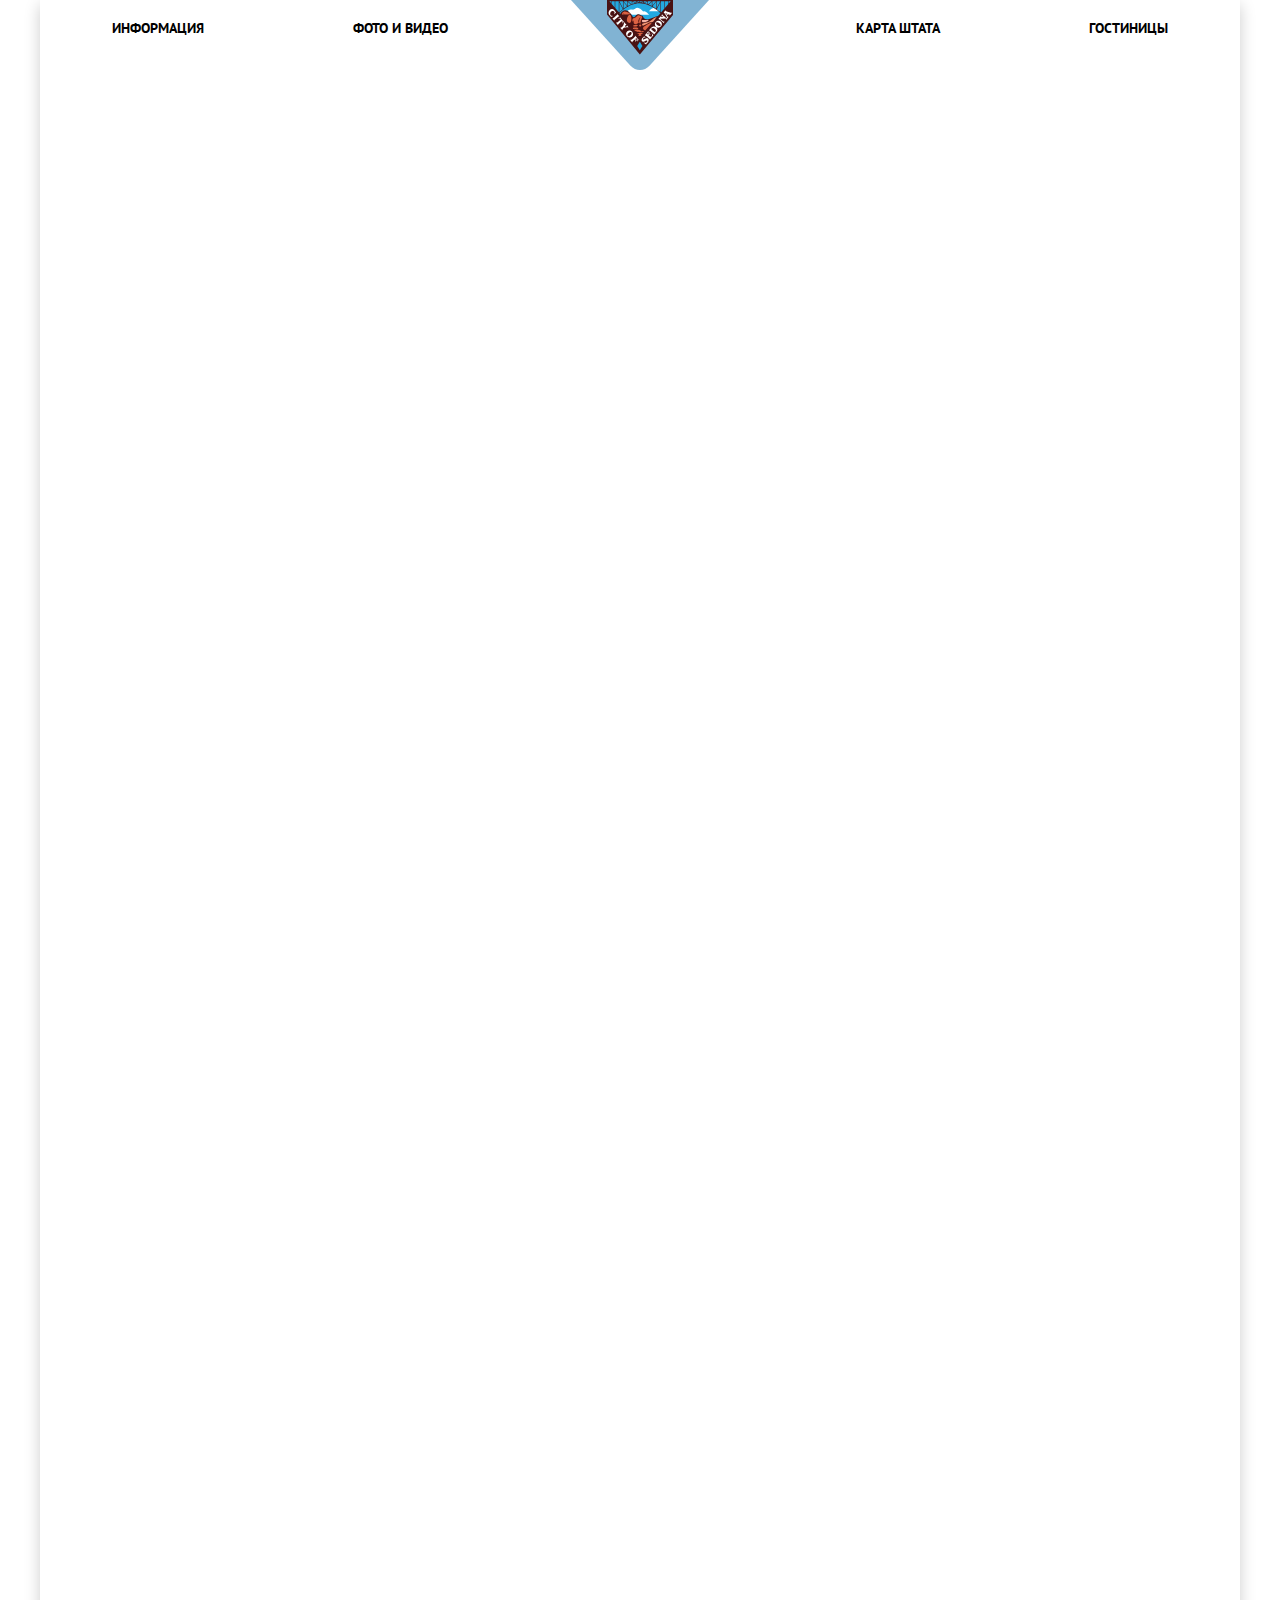
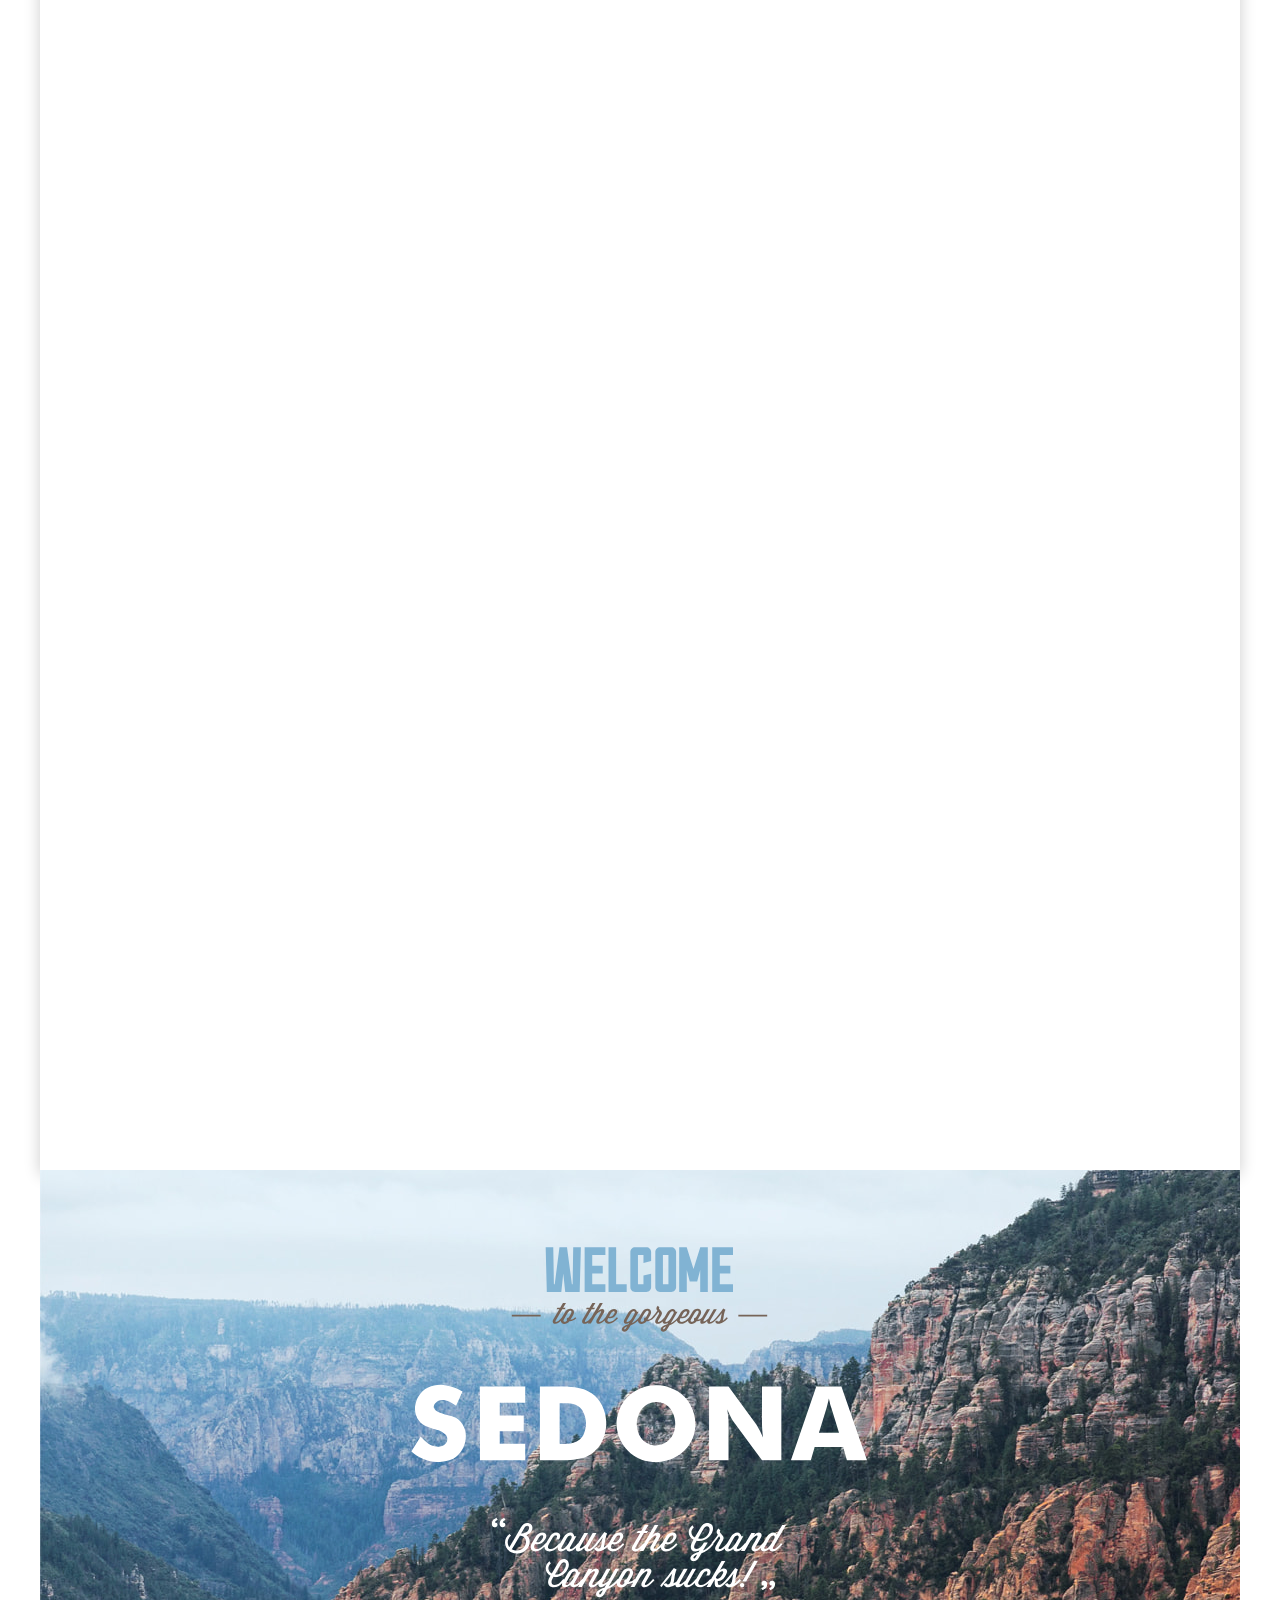
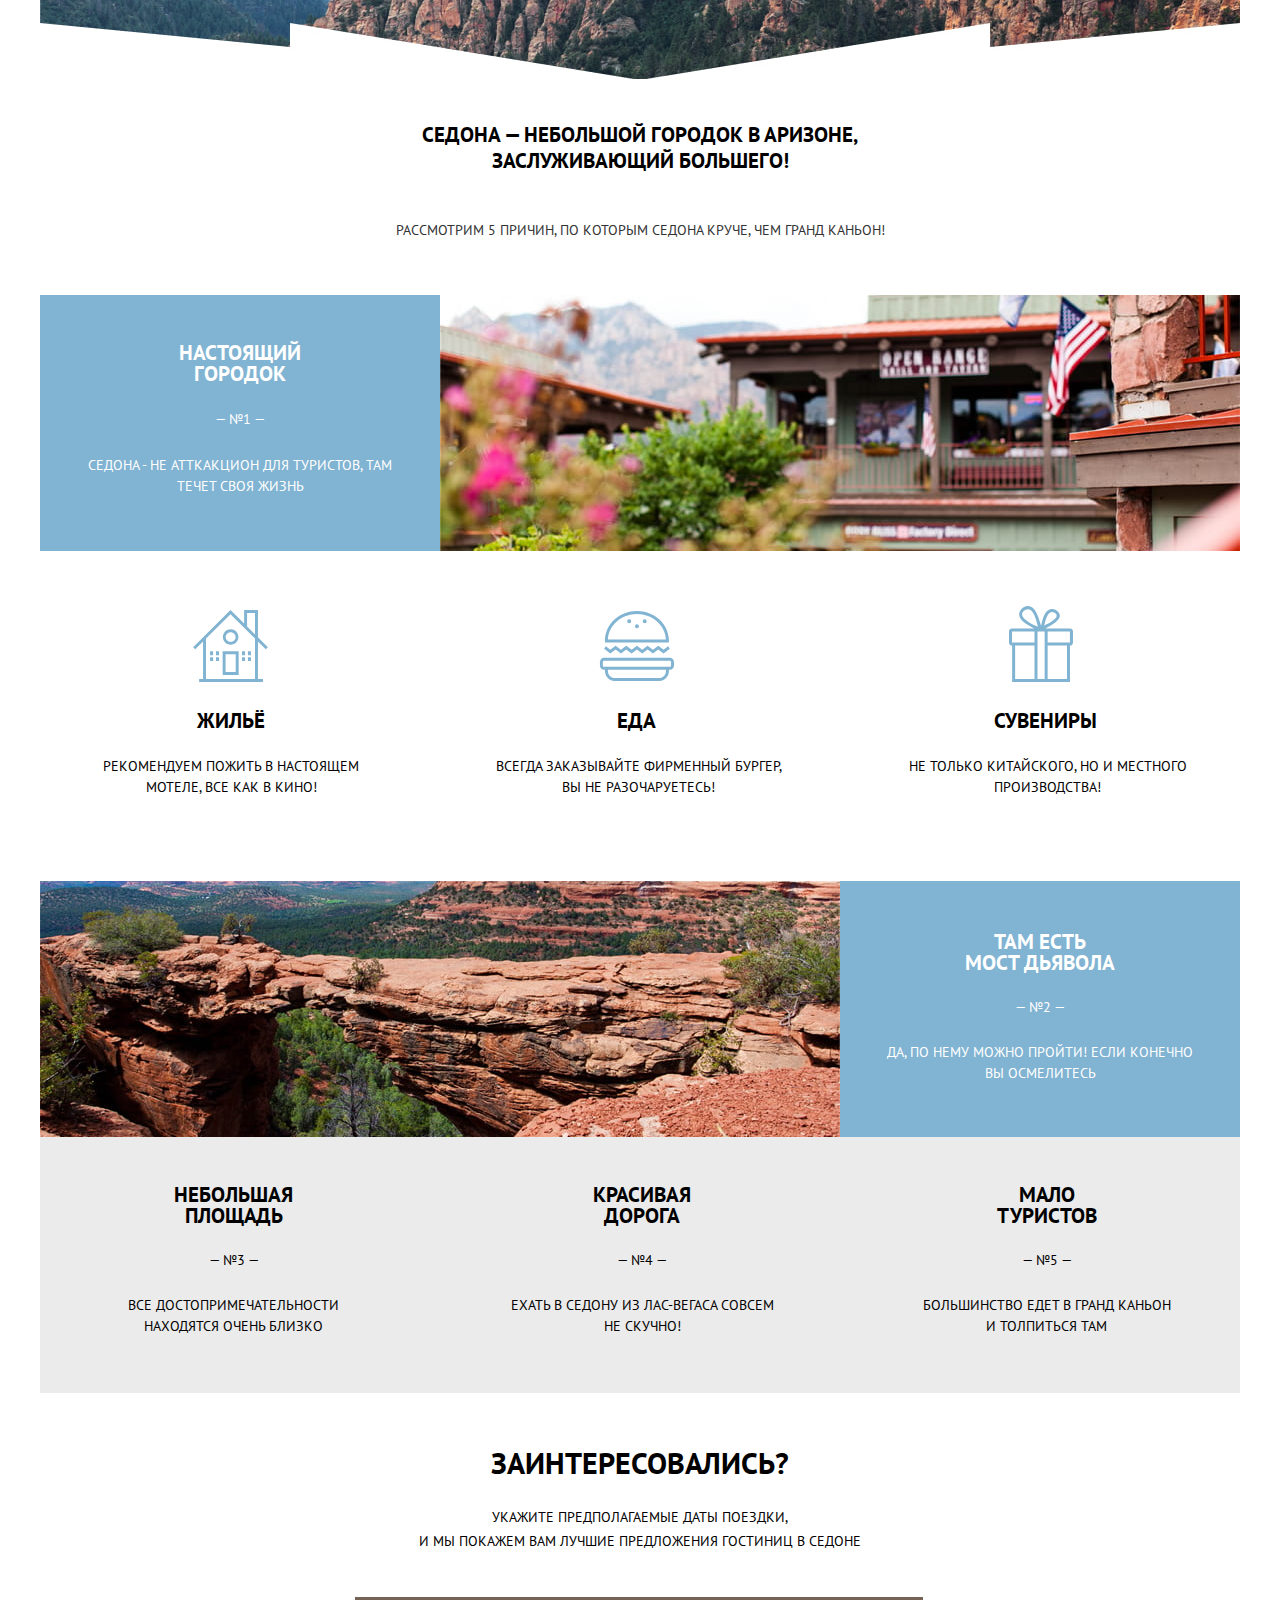
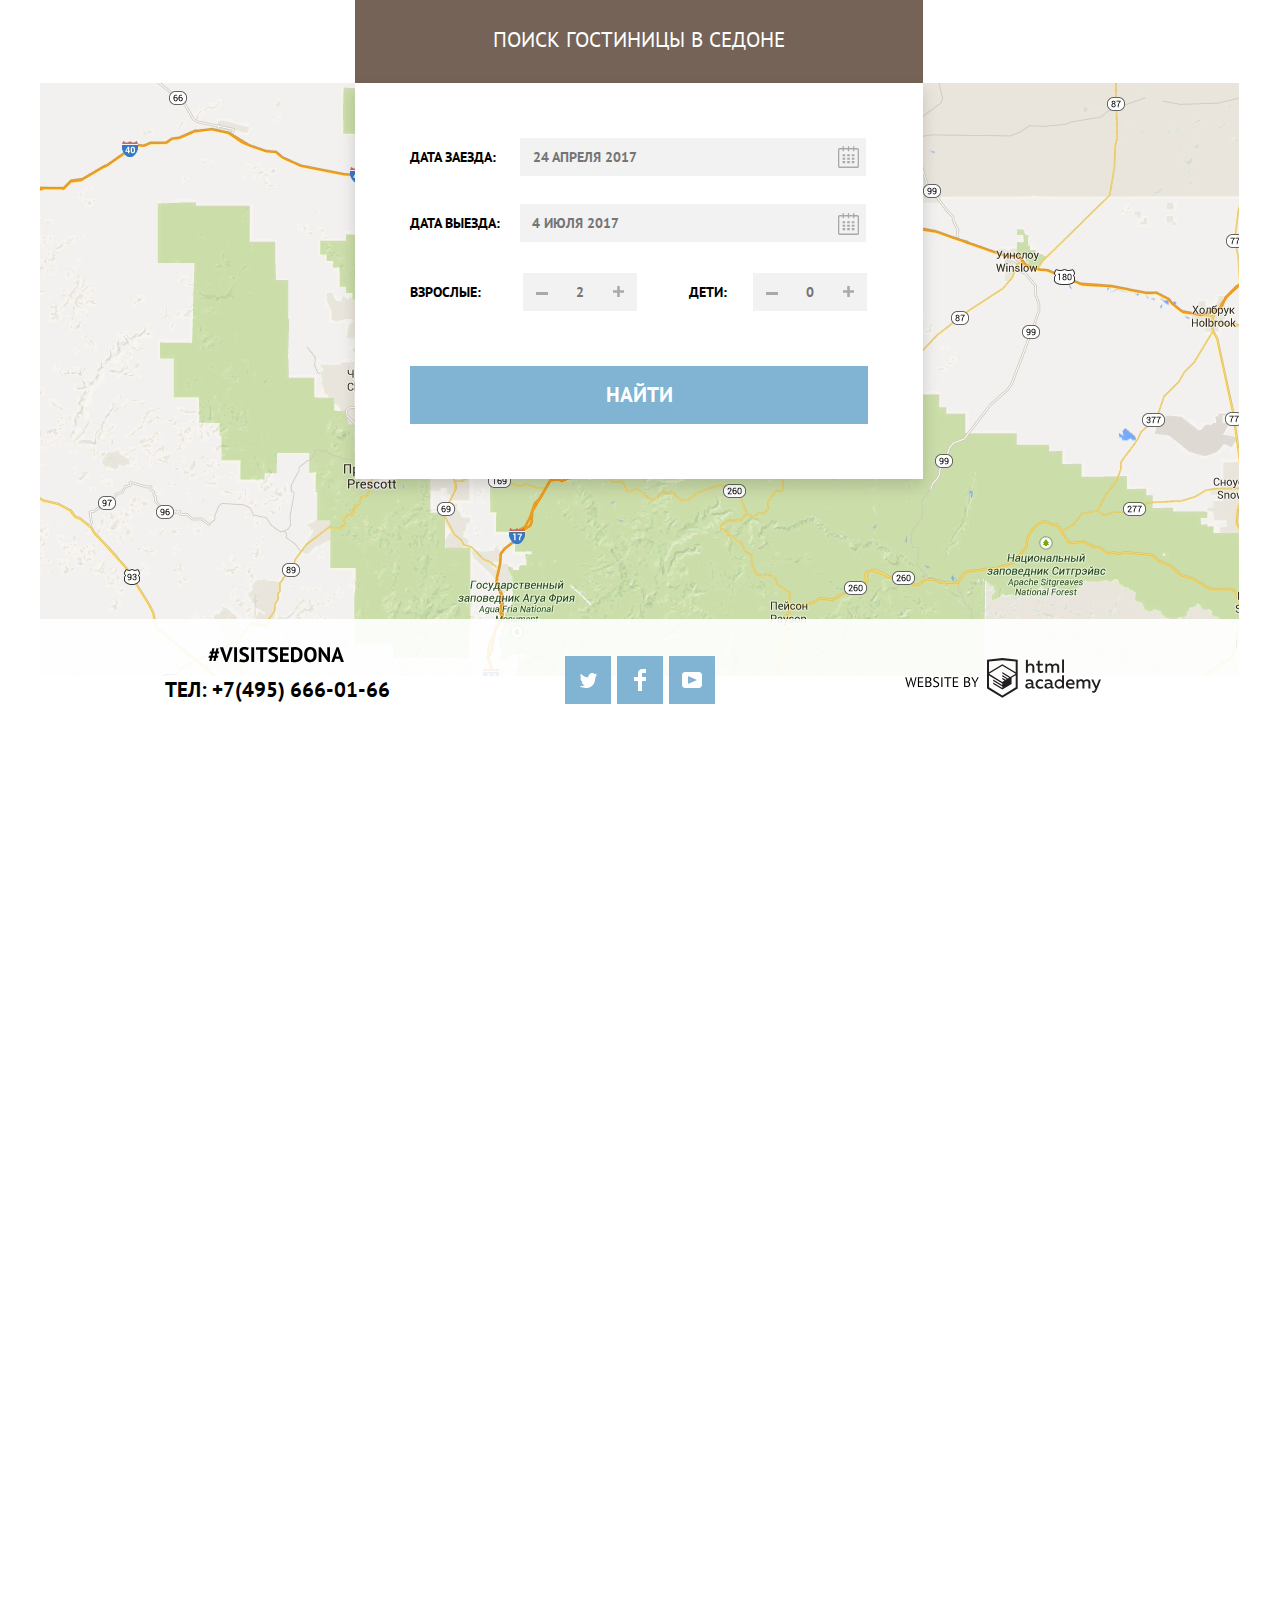
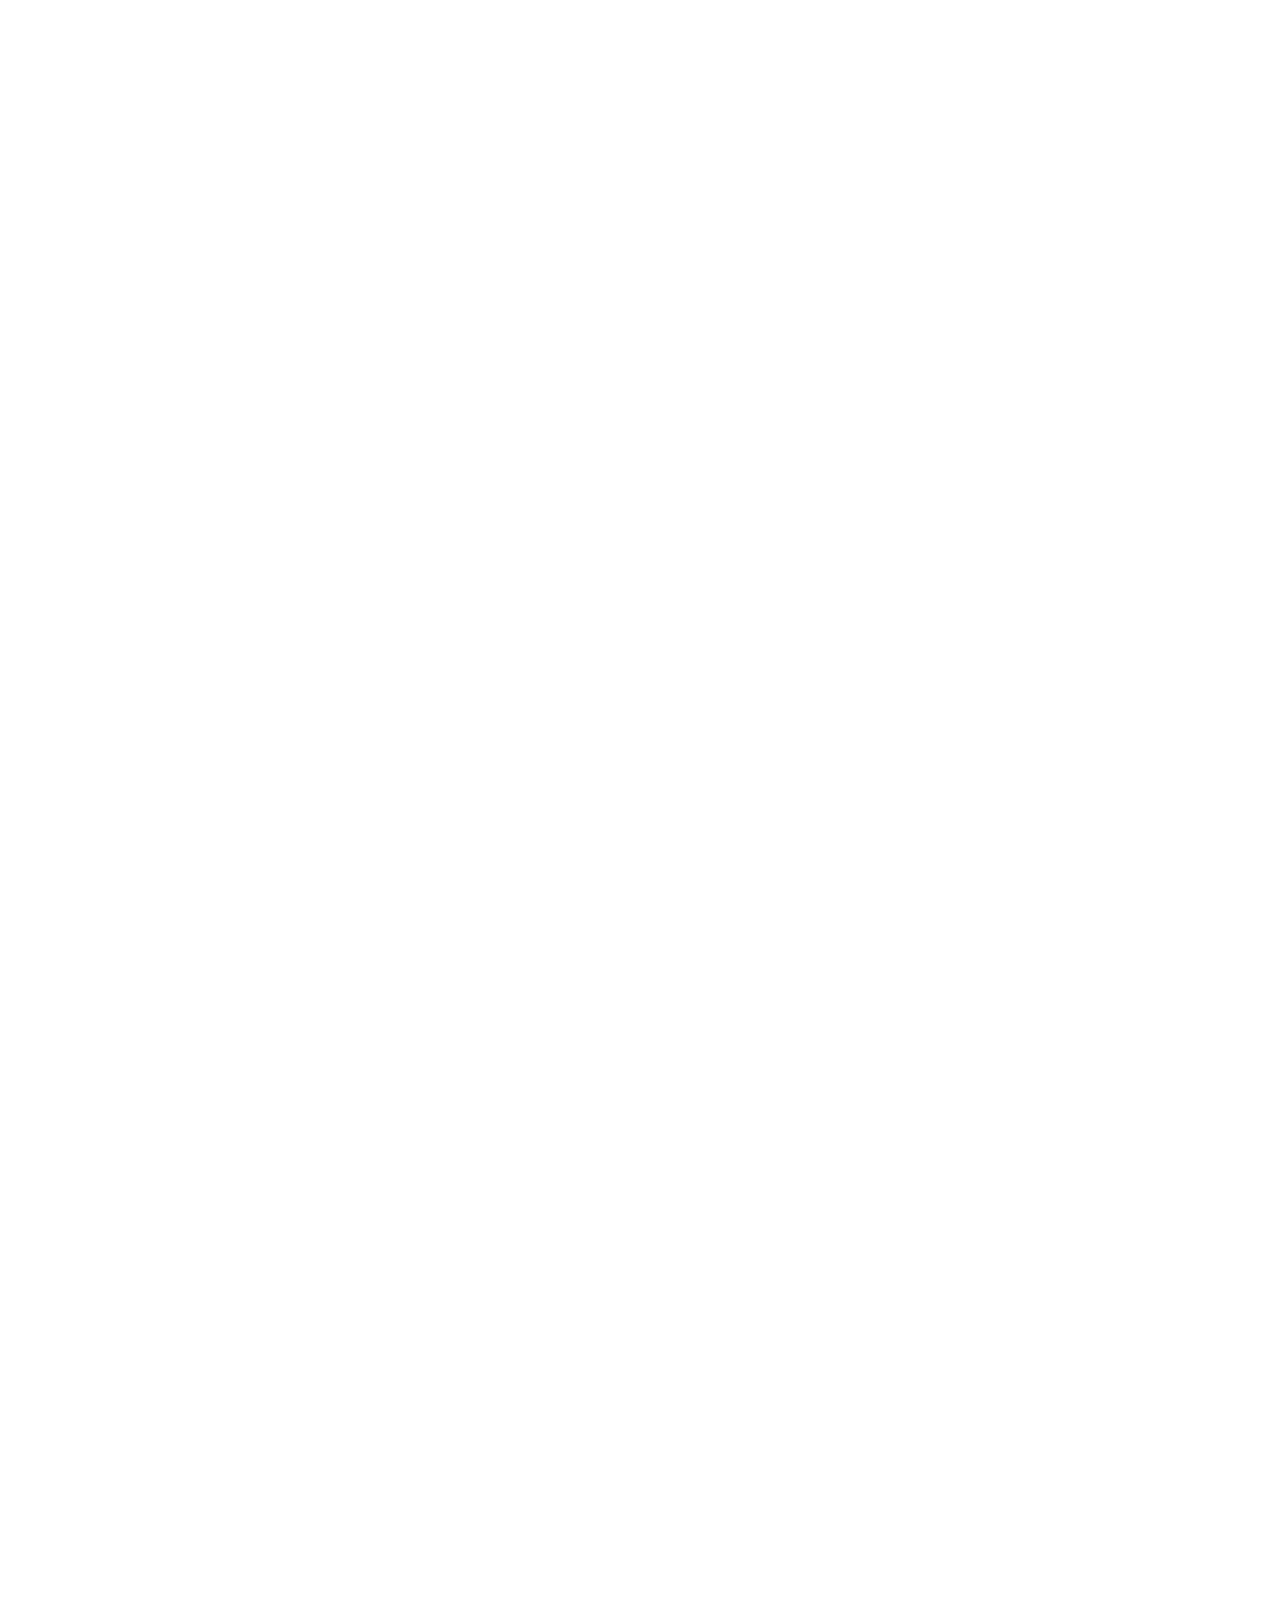
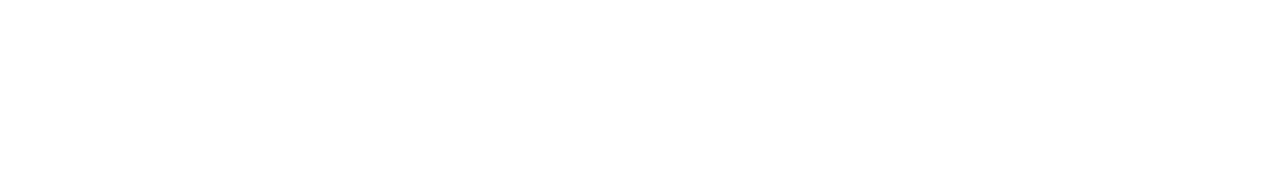
<file: index.html>
<!DOCTYPE html>
<html lang="ru">
<head>
  <meta charset="utf-8">
  <title>HTML Academy: Седона</title>
  <link href="https://fonts.googleapis.com/css2?family=PT+Sans:wght@400;700&display=swap" rel="stylesheet">
  <link href="css/normalize.css" rel="stylesheet">
  <link href="css/style.css" rel="stylesheet">
</head>

<body>

<div class="shadow">
<header>
  <nav>
    <a class="logo">
      <img src="img/logo.svg" width="138" height="70" alt="Логотип Седона">
    </a>
    <ul class="site-navigation">
      <li><a href="blank.html">Информация</a></li>
      <li><a href="blank.html">Фото и видео</a></li>
      <li><a href="blank.html">Карта штата</a></li>
      <li><a href="catalog.html">Гостиницы</a></li>
    </ul>
  </nav>
</header>

<main>
  <h1 class="visually-hidden">Седона</h1>
  <div class="welcome">
    <img src="img/welcome.svg" width="457" height="351" alt="Welcome -to the gorgeous- Sedona">
  </div>

  <section>
    <h3 class="top-of-reasons ">Седона &#8212; небольшой городок в Аризоне,<br>
      заслуживающий большего!</h3>
    <p class="top-of-reasons ">Рассмотрим 5 причин, по которым Седона круче, чем Гранд Каньон!</p>

    <ul class="reasons">

      <li class="first-reason">
        <div>
          <h3>Настоящий<br> городок</h3>
          <p>&#8212; №1 &#8212;</p>
          <p>Седона - не атткакцион для туристов, там<br>течет своя жизнь</p>
        </div>
      </li>


      <li>
        <ul class="reasons-columns">
          <li class="home">
            <h3>Жильё</h3>
            <p>Рекомендуем пожить в настоящем<br> мотеле, все как в кино!</p>
          </li>
          <li class="food">
            <h3>Еда</h3>
            <p>Всегда заказывайте фирменный бургер,<br> вы не разочаруетесь!</p>
          </li>
          <li class="gift">
            <h3>Сувениры</h3>
            <p>Не только китайского, но и местного<br> производства!</p>
          </li>
        </ul>
      </li>

      <li class="second-reason">
        <div>
          <h3>Там есть<br> мост дьявола</h3>
          <p>&#8212; №2 &#8212;</p>
          <p>Да, по нему можно пройти! Если конечно<br> вы осмелитесь</p>
        </div>
      </li>

      <li>
        <ul class="reasons-columns columns-background">
          <li><h3>Небольшая<br> площадь</h3>
            <p>&#8212; №3 &#8212;</p>
            <p>Все достопримечательности<br> находятся очень близко</p></li>
          <li><h3>Красивая<br> дорога</h3>
            <p>&#8212; №4 &#8212;</p>
            <p>Ехать в Седону из Лас-Вегаса совсем<br> не скучно!</p></li>
          <li><h3>Мало<br> туристов</h3>
            <p>&#8212; №5 &#8212;</p>
            <p>Большинство едет в Гранд Каньон<br> и толпиться там</p></li>
        </ul>
      </li>

    </ul>
  </section>


  <section class="booking">

    <h2 class="question">Заинтересовались?</h2>
    <p class="question">Укажите предполагаемые даты поездки,<br> и мы покажем вам лучшие предложения гостиниц в Седоне
    </p>

    <button type="button" class="button-box">Поиск гостиницы в Седоне</button>
    <img class="map" src="img/map.png" alt="Карта местности">
    <form class="form" action="https://echo.htmlacademy.ru" method="post">
      <p class="arrive">
        <label for="arrive">Дата заезда:</label>
        <input id="arrive" type="text" name="date" placeholder="24 АПРЕЛЯ 2017">
        <button class="calendar" type="button">
          <svg width="21" height="23" viewBox="0 0 21 23" fill="none" xmlns="http://www.w3.org/2000/svg">
            <path fill-rule="evenodd" clip-rule="evenodd"
                  d="M16.406 3.02498H19.251C20.217 3.02498 21 3.84698 21 4.86198V21.164C21 22.179 20.217 23 19.251 23H1.75C0.784 23 0 22.179 0 21.164V4.86198C0 3.84698 0.784 3.02498 1.75 3.02498H4.593V1.64798C4.593 1.26698 4.887 0.958984 5.25 0.958984C5.612 0.958984 5.906 1.26698 5.906 1.64798V3.02498H9.844V1.64798C9.844 1.26698 10.138 0.958984 10.501 0.958984C10.862 0.958984 11.156 1.26698 11.156 1.64798V3.02498H15.094V1.64798C15.094 1.26698 15.387 0.958984 15.75 0.958984C16.112 0.958984 16.406 1.26698 16.406 1.64798V3.02498ZM19.5646 21.484C19.6466 21.3979 19.691 21.2828 19.688 21.164H19.689V4.86198C19.689 4.60898 19.493 4.40298 19.252 4.40298H16.407V5.78098C16.407 6.16198 16.113 6.46998 15.751 6.46998C15.388 6.46998 15.095 6.16198 15.095 5.78098V4.40298H11.157V5.78098C11.157 6.16198 10.863 6.46998 10.502 6.46998C10.139 6.46998 9.845 6.16198 9.845 5.78098V4.40298H5.907V5.78098C5.907 6.16198 5.613 6.46998 5.251 6.46998C4.888 6.46998 4.594 6.16198 4.594 5.78098V4.40298H1.75C1.50263 4.40953 1.30696 4.61458 1.312 4.86198V21.164C1.30696 21.4114 1.50263 21.6164 1.75 21.623H19.251C19.3698 21.6201 19.4826 21.5701 19.5646 21.484Z"
                  fill="#A9A9A9"/>
            <path fill-rule="evenodd" clip-rule="evenodd"
                  d="M4.59399 9.2251H7.21899V11.2911H4.59399V9.2251ZM4.59399 12.6681H7.21899V14.7351H4.59399V12.6681ZM7.21899 16.1121H4.59399V18.1781H7.21899V16.1121ZM9.18799 16.1121H11.813V18.1781H9.18799V16.1121ZM11.813 12.6681H9.18799V14.7351H11.813V12.6681ZM9.18799 9.2251H11.813V11.2911H9.18799V9.2251ZM16.406 16.1121H13.781V18.1781H16.406V16.1121ZM13.781 12.6681H16.406V14.7351H13.781V12.6681ZM16.406 9.2251H13.781V11.2911H16.406V9.2251Z"
                  fill="#A9A9A9"/>
          </svg>
        </button>
      </p>
      <p class="departure">
        <label for="departure">Дата выезда:</label>
        <input id="departure" type="text" name="date" placeholder="4 ИЮЛЯ 2017">
        <button class="calendar" type="button">
          <svg width="21" height="23" viewBox="0 0 21 23" fill="none" xmlns="http://www.w3.org/2000/svg">
            <path fill-rule="evenodd" clip-rule="evenodd"
                  d="M16.406 3.02498H19.251C20.217 3.02498 21 3.84698 21 4.86198V21.164C21 22.179 20.217 23 19.251 23H1.75C0.784 23 0 22.179 0 21.164V4.86198C0 3.84698 0.784 3.02498 1.75 3.02498H4.593V1.64798C4.593 1.26698 4.887 0.958984 5.25 0.958984C5.612 0.958984 5.906 1.26698 5.906 1.64798V3.02498H9.844V1.64798C9.844 1.26698 10.138 0.958984 10.501 0.958984C10.862 0.958984 11.156 1.26698 11.156 1.64798V3.02498H15.094V1.64798C15.094 1.26698 15.387 0.958984 15.75 0.958984C16.112 0.958984 16.406 1.26698 16.406 1.64798V3.02498ZM19.5646 21.484C19.6466 21.3979 19.691 21.2828 19.688 21.164H19.689V4.86198C19.689 4.60898 19.493 4.40298 19.252 4.40298H16.407V5.78098C16.407 6.16198 16.113 6.46998 15.751 6.46998C15.388 6.46998 15.095 6.16198 15.095 5.78098V4.40298H11.157V5.78098C11.157 6.16198 10.863 6.46998 10.502 6.46998C10.139 6.46998 9.845 6.16198 9.845 5.78098V4.40298H5.907V5.78098C5.907 6.16198 5.613 6.46998 5.251 6.46998C4.888 6.46998 4.594 6.16198 4.594 5.78098V4.40298H1.75C1.50263 4.40953 1.30696 4.61458 1.312 4.86198V21.164C1.30696 21.4114 1.50263 21.6164 1.75 21.623H19.251C19.3698 21.6201 19.4826 21.5701 19.5646 21.484Z"
                  fill="#A9A9A9"/>
            <path fill-rule="evenodd" clip-rule="evenodd"
                  d="M4.59399 9.2251H7.21899V11.2911H4.59399V9.2251ZM4.59399 12.6681H7.21899V14.7351H4.59399V12.6681ZM7.21899 16.1121H4.59399V18.1781H7.21899V16.1121ZM9.18799 16.1121H11.813V18.1781H9.18799V16.1121ZM11.813 12.6681H9.18799V14.7351H11.813V12.6681ZM9.18799 9.2251H11.813V11.2911H9.18799V9.2251ZM16.406 16.1121H13.781V18.1781H16.406V16.1121ZM13.781 12.6681H16.406V14.7351H13.781V12.6681ZM16.406 9.2251H13.781V11.2911H16.406V9.2251Z"
                  fill="#A9A9A9"/>
          </svg>
        </button>
      </p>

      <div class="guests">
        <div class="adult">
         <label for="adult">Взрослые:</label>
          <div class="button-input-button">
            <button class="minus" type="button">
              <svg width="12" height="3" viewBox="0 0 12 3" fill="none" xmlns="http://www.w3.org/2000/svg">
                <rect width="12" height="3" fill="#A9A9A9"/>
              </svg>
            </button>
            <input type="number" id="adult" placeholder="2">
            <button class="plus" type="button">
              <svg width="11" height="11" viewBox="0 0 11 11" fill="none" xmlns="http://www.w3.org/2000/svg">
                <path fill-rule="evenodd" clip-rule="evenodd" d="M4.23086 6.76932V11H6.76932V6.76932H11V4.23086H6.76932V0H4.23085V4.23086H0V6.76932H4.23086Z" fill="#A9A9A9"/>
              </svg>
            </button>
          </div>
         </div>
        <div class="children">
           <label for="children">Дети:</label>
           <div class="button-input-button">
             <button class="minus" type="button">
               <svg width="12" height="3" viewBox="0 0 12 3" fill="none" xmlns="http://www.w3.org/2000/svg">
                 <rect width="12" height="3" fill="#A9A9A9"/>
               </svg>
             </button>
             <input type="number" id="children" placeholder="0">
             <button class="plus" type="button">
               <svg width="11" height="11" viewBox="0 0 11 11" fill="none" xmlns="http://www.w3.org/2000/svg">
                <path fill-rule="evenodd" clip-rule="evenodd" d="M4.23086 6.76932V11H6.76932V6.76932H11V4.23086H6.76932V0H4.23085V4.23086H0V6.76932H4.23086Z" fill="#A9A9A9"/>
               </svg>
             </button>
          </div>
           </div>
      </div>
          <button class="search-button" type="submit">Найти</button>
    </form>
  </section>
</main>

<footer class="index-footer">
  <section class="contacts">
    <h3 class="visually-hidden">Контактная информация</h3>
    <svg width="136" height="16" viewBox="0 0 136 16" fill="none" xmlns="http://www.w3.org/2000/svg">
      <path
        d="M6.12662 10.695H4.25762L3.50162 13.929H1.25462L2.01062 10.695H0.456617L0.918617 8.658H2.49362L3.01862 6.432H1.50662L1.96862 4.395H3.50162L4.23662 1.371H6.46262L5.74862 4.395H7.61762L8.35262 1.371H10.5786L9.86462 4.395H11.3766L10.8516 6.432H9.38162L8.85662 8.658H10.3056L9.80162 10.695H8.37362L7.61762 13.929H5.37062L6.12662 10.695ZM4.74062 8.658H6.60962L7.13462 6.432H5.26562L4.74062 8.658ZM18.0627 8.931L18.4407 11.43H18.5457L18.9657 8.91L21.7797 0.299999H24.8037L19.3437 15.105H17.2857L11.7837 0.299999H15.1227L18.0627 8.931ZM26.1595 0.299999H29.0365V15H26.1595V0.299999ZM38.1958 11.052C38.1958 10.604 38.0278 10.24 37.6918 9.96C37.3698 9.68 36.9568 9.428 36.4528 9.204C35.9628 8.966 35.4238 8.728 34.8358 8.49C34.2618 8.238 33.7228 7.937 33.2188 7.587C32.7288 7.223 32.3158 6.775 31.9797 6.243C31.6578 5.711 31.4968 5.032 31.4968 4.206C31.4968 3.492 31.6158 2.876 31.8538 2.358C32.0918 1.826 32.4278 1.385 32.8618 1.035C33.3098 0.684999 33.8348 0.425999 34.4368 0.258C35.0388 0.0899992 35.7108 0.00599903 36.4528 0.00599903C37.3068 0.00599903 38.1118 0.0829993 38.8678 0.237C39.6238 0.377 40.2468 0.586999 40.7368 0.866999L39.8338 3.282C39.5258 3.086 39.0638 2.911 38.4478 2.757C37.8318 2.589 37.1668 2.505 36.4528 2.505C35.7808 2.505 35.2628 2.638 34.8988 2.904C34.5488 3.17 34.3738 3.527 34.3738 3.975C34.3738 4.395 34.5348 4.745 34.8568 5.025C35.1928 5.305 35.6058 5.564 36.0958 5.802C36.5998 6.04 37.1388 6.285 37.7128 6.537C38.3008 6.789 38.8398 7.097 39.3298 7.461C39.8338 7.811 40.2468 8.252 40.5688 8.784C40.9048 9.302 41.0728 9.953 41.0728 10.737C41.0728 11.521 40.9398 12.2 40.6738 12.774C40.4218 13.334 40.0578 13.803 39.5818 14.181C39.1198 14.559 38.5528 14.839 37.8808 15.021C37.2228 15.203 36.4948 15.294 35.6968 15.294C34.6468 15.294 33.7228 15.196 32.9248 15C32.1268 14.804 31.5388 14.608 31.1608 14.412L32.0848 11.955C32.2388 12.039 32.4348 12.13 32.6728 12.228C32.9248 12.326 33.2048 12.417 33.5128 12.501C33.8208 12.585 34.1428 12.655 34.4788 12.711C34.8288 12.767 35.1858 12.795 35.5498 12.795C36.4038 12.795 37.0548 12.655 37.5028 12.375C37.9648 12.081 38.1958 11.64 38.1958 11.052ZM43.2835 0.299999H46.1605V15H43.2835V0.299999ZM59.4148 2.862H55.1308V15H52.2538V2.862H47.9488V0.299999H59.4148V2.862ZM67.2553 11.052C67.2553 10.604 67.0873 10.24 66.7513 9.96C66.4293 9.68 66.0163 9.428 65.5123 9.204C65.0223 8.966 64.4833 8.728 63.8953 8.49C63.3213 8.238 62.7823 7.937 62.2783 7.587C61.7883 7.223 61.3753 6.775 61.0393 6.243C60.7173 5.711 60.5563 5.032 60.5563 4.206C60.5563 3.492 60.6753 2.876 60.9133 2.358C61.1513 1.826 61.4873 1.385 61.9213 1.035C62.3693 0.684999 62.8943 0.425999 63.4963 0.258C64.0983 0.0899992 64.7703 0.00599903 65.5123 0.00599903C66.3663 0.00599903 67.1713 0.0829993 67.9273 0.237C68.6833 0.377 69.3063 0.586999 69.7963 0.866999L68.8933 3.282C68.5853 3.086 68.1233 2.911 67.5073 2.757C66.8913 2.589 66.2263 2.505 65.5123 2.505C64.8403 2.505 64.3223 2.638 63.9583 2.904C63.6083 3.17 63.4333 3.527 63.4333 3.975C63.4333 4.395 63.5943 4.745 63.9163 5.025C64.2523 5.305 64.6653 5.564 65.1553 5.802C65.6593 6.04 66.1983 6.285 66.7723 6.537C67.3603 6.789 67.8993 7.097 68.3893 7.461C68.8933 7.811 69.3063 8.252 69.6283 8.784C69.9643 9.302 70.1323 9.953 70.1323 10.737C70.1323 11.521 69.9993 12.2 69.7333 12.774C69.4813 13.334 69.1173 13.803 68.6413 14.181C68.1793 14.559 67.6123 14.839 66.9403 15.021C66.2823 15.203 65.5543 15.294 64.7563 15.294C63.7063 15.294 62.7823 15.196 61.9843 15C61.1863 14.804 60.5983 14.608 60.2203 14.412L61.1443 11.955C61.2983 12.039 61.4943 12.13 61.7323 12.228C61.9843 12.326 62.2643 12.417 62.5723 12.501C62.8803 12.585 63.2023 12.655 63.5383 12.711C63.8883 12.767 64.2453 12.795 64.6093 12.795C65.4633 12.795 66.1143 12.655 66.5623 12.375C67.0243 12.081 67.2553 11.64 67.2553 11.052ZM72.0491 0.299999H80.7641V2.862H74.9261V6.285H80.2391V8.847H74.9261V12.438H80.8691V15H72.0491V0.299999ZM83.0207 0.299999C83.3147 0.258 83.6437 0.223 84.0077 0.194999C84.3857 0.166999 84.7707 0.146 85.1627 0.132C85.5547 0.117999 85.9327 0.110999 86.2967 0.110999C86.6747 0.0969991 87.0107 0.0899992 87.3047 0.0899992C88.6067 0.0899992 89.7197 0.271999 90.6437 0.636C91.5677 0.999999 92.3167 1.511 92.8907 2.169C93.4647 2.827 93.8847 3.611 94.1507 4.521C94.4167 5.431 94.5497 6.432 94.5497 7.524C94.5497 8.518 94.4237 9.477 94.1717 10.401C93.9197 11.325 93.4997 12.144 92.9117 12.858C92.3237 13.572 91.5467 14.146 90.5807 14.58C89.6287 15.014 88.4457 15.231 87.0317 15.231C86.8077 15.231 86.5067 15.224 86.1287 15.21C85.7647 15.196 85.3797 15.175 84.9737 15.147C84.5817 15.133 84.2037 15.112 83.8397 15.084C83.4757 15.07 83.2027 15.049 83.0207 15.021V0.299999ZM87.5357 2.652C87.2277 2.652 86.9127 2.659 86.5907 2.673C86.2827 2.687 86.0517 2.708 85.8977 2.736V12.585C85.9537 12.599 86.0447 12.613 86.1707 12.627C86.3107 12.627 86.4577 12.634 86.6117 12.648C86.7657 12.648 86.9127 12.655 87.0527 12.669C87.1927 12.669 87.2977 12.669 87.3677 12.669C88.1797 12.669 88.8517 12.529 89.3837 12.249C89.9297 11.955 90.3567 11.57 90.6647 11.094C90.9867 10.618 91.2107 10.072 91.3367 9.456C91.4627 8.826 91.5257 8.182 91.5257 7.524C91.5257 6.95 91.4697 6.376 91.3577 5.802C91.2457 5.214 91.0357 4.689 90.7277 4.227C90.4337 3.765 90.0277 3.387 89.5097 3.093C88.9917 2.799 88.3337 2.652 87.5357 2.652ZM96.1554 7.65C96.1554 5.2 96.6944 3.317 97.7724 2.001C98.8504 0.670999 100.39 0.00599903 102.392 0.00599903C103.442 0.00599903 104.359 0.187999 105.143 0.552C105.927 0.915999 106.578 1.434 107.096 2.106C107.614 2.778 107.999 3.583 108.251 4.521C108.503 5.459 108.629 6.502 108.629 7.65C108.629 10.1 108.083 11.99 106.991 13.32C105.913 14.636 104.38 15.294 102.392 15.294C101.328 15.294 100.404 15.112 99.6204 14.748C98.8364 14.384 98.1854 13.866 97.6674 13.194C97.1634 12.522 96.7854 11.717 96.5334 10.779C96.2814 9.841 96.1554 8.798 96.1554 7.65ZM99.1794 7.65C99.1794 8.392 99.2424 9.078 99.3684 9.708C99.4944 10.324 99.6834 10.856 99.9354 11.304C100.201 11.752 100.537 12.102 100.943 12.354C101.349 12.606 101.832 12.732 102.392 12.732C103.414 12.732 104.205 12.333 104.765 11.535C105.325 10.737 105.605 9.442 105.605 7.65C105.605 6.936 105.542 6.271 105.416 5.655C105.304 5.039 105.122 4.5 104.87 4.038C104.618 3.576 104.289 3.219 103.883 2.967C103.477 2.701 102.98 2.568 102.392 2.568C101.37 2.568 100.579 2.981 100.019 3.807C99.4594 4.619 99.1794 5.9 99.1794 7.65ZM114.34 7.335L113.185 5.025H113.08L113.416 7.335V15H110.686V0.194999H112.786L118.351 8.028L119.464 10.275H119.569L119.233 8.028V0.299999H121.963V15.105H119.863L114.34 7.335ZM131.733 11.745H127.218L126.105 15H123.228L128.52 0.194999H130.641L135.933 15H132.909L131.733 11.745ZM127.953 9.435H131.103L130.011 6.159L129.57 3.849H129.465L129.024 6.18L127.953 9.435Z"
        fill="black"/>
    </svg>
    <p>Тел: +7(495) 666-01-66</p>
  </section>
  <section class="social">
    <h3 class="visually-hidden">Социальные сети</h3>
    <ul>
      <li>
        <a class="social-button" href="#">
          <span class="visually-hidden">Твиттер</span>
          <svg width="17" height="17" viewBox="0 0 17 17" fill="none" xmlns="http://www.w3.org/2000/svg">
            <path
              d="M10.95 1.14409C12.635 0.648089 13.934 1.41409 14.527 2.32309C15.2 2.09209 15.858 1.84209 16.538 1.61509C16.5249 2.30145 16.2117 2.94761 15.681 3.38309C16.366 3.55309 16.985 2.89209 16.985 2.89209C16.816 3.89209 15.979 4.68009 15.422 4.91609C15.191 11.6661 12.247 16.1331 5.34498 15.9981H4.89898C4.48898 15.9981 0.734977 15.5381 0.000976562 14.1111C2.27198 14.3071 3.89398 13.6891 4.69398 12.9341C3.73398 12.6341 2.01498 12.4571 1.71498 9.98409C2.06398 10.0901 2.27898 10.2121 2.90498 10.1031C1.70498 9.24709 0.373977 8.53009 0.447977 6.33009C0.732977 6.65809 1.51498 6.86609 1.78798 6.80209C1.08498 6.56109 -0.182023 3.44209 0.893977 1.85009C2.71198 3.70409 4.62898 5.45609 8.04598 5.62309C8.25398 3.33009 9.18298 1.79309 10.95 1.14409Z"
              fill="white"/>
          </svg>
        </a>
      </li>
      <li>
        <a class="social-button" href="#">
          <span class="visually-hidden">Фэйсбук</span>
          <svg width="12" height="22" viewBox="0 0 12 22" fill="none" xmlns="http://www.w3.org/2000/svg">
            <path d="M12 4V0H8C5.79086 0 4 1.79086 4 4V8H0V12H4V22H8V12H12V8H8V4H12Z" fill="white"/>
          </svg>
        </a>
      </li>
      <li>
        <a class="social-button" href="#">
          <span class="visually-hidden">Ютуб</span>
          <svg width="20" height="16" viewBox="0 0 20 16" fill="none" xmlns="http://www.w3.org/2000/svg">
            <path fill-rule="evenodd" clip-rule="evenodd"
                  d="M3 0H17C18.65 0 20 1.35 20 3V13C20 14.65 18.65 16 17 16H3C1.35 16 0 14.65 0 13V3C0 1.35 1.35 0 3 0ZM6.027 4.002V11.998L15.014 8L6.027 4.002Z"
                  fill="white"/>
          </svg>
        </a>
      </li>
    </ul>
  </section>
  <section class="restore">
    <h3 class="visually-hidden">Разработано:</h3>
    <p>
      <a href="https://htmlacademy.ru">
        <svg class="website-by" width="74" height="11" viewBox="0 0 74 11" fill="none"
             xmlns="http://www.w3.org/2000/svg">
          <path
            d="M3.22128 6.766L3.44528 8.39H3.45928L3.69728 6.738L5.71328 0.199999H6.27328L8.30328 6.766L8.54128 8.39H8.55528L8.80728 6.738L10.4593 0.199999H11.5933L8.86328 10.154H8.21928L6.23128 3.588L5.97928 2.104H5.90928L5.65728 3.602L3.66928 10.154H3.02528L0.225281 0.199999H1.45728L3.22128 6.766ZM12.897 0.199999H18.231V1.236H14.059V4.442H17.881V5.478H14.059V8.964H18.301V10H12.897V0.199999ZM26.3109 2.44C26.3109 2.67333 26.2736 2.91133 26.1989 3.154C26.1242 3.39667 26.0122 3.62533 25.8629 3.84C25.7136 4.04533 25.5222 4.22733 25.2889 4.386C25.0556 4.54467 24.7802 4.666 24.4629 4.75V4.806C24.7429 4.85267 25.0089 4.932 25.2609 5.044C25.5222 5.156 25.7509 5.31 25.9469 5.506C26.1429 5.702 26.3016 5.94 26.4229 6.22C26.5442 6.5 26.6049 6.83133 26.6049 7.214C26.6049 7.718 26.4976 8.15667 26.2829 8.53C26.0776 8.894 25.8022 9.19267 25.4569 9.426C25.1209 9.65933 24.7336 9.832 24.2949 9.944C23.8562 10.056 23.4082 10.112 22.9509 10.112C22.7922 10.112 22.6056 10.112 22.3909 10.112C22.1762 10.112 21.9522 10.1027 21.7189 10.084C21.4856 10.0747 21.2522 10.056 21.0189 10.028C20.7856 10.0093 20.5802 9.97667 20.4029 9.93V0.284C20.7482 0.228 21.1496 0.181333 21.6069 0.143999C22.0642 0.106666 22.5636 0.0879999 23.1049 0.0879999C23.4689 0.0879999 23.8376 0.120666 24.2109 0.186C24.5936 0.241999 24.9389 0.358666 25.2469 0.535999C25.5549 0.703999 25.8069 0.942 26.0029 1.25C26.2082 1.558 26.3109 1.95467 26.3109 2.44ZM23.0629 9.104C23.3616 9.104 23.6509 9.07133 23.9309 9.006C24.2109 8.93133 24.4582 8.81933 24.6729 8.67C24.8876 8.51133 25.0556 8.32 25.1769 8.096C25.3076 7.872 25.3729 7.606 25.3729 7.298C25.3729 6.91533 25.2936 6.60733 25.1349 6.374C24.9856 6.14067 24.7849 5.95867 24.5329 5.828C24.2902 5.69733 24.0149 5.60867 23.7069 5.562C23.3989 5.51533 23.0909 5.492 22.7829 5.492H21.5649V9.006C21.6302 9.02467 21.7236 9.03867 21.8449 9.048C21.9662 9.05733 22.0969 9.06667 22.2369 9.076C22.3769 9.08533 22.5216 9.09467 22.6709 9.104C22.8202 9.104 22.9509 9.104 23.0629 9.104ZM22.2929 4.512C22.4516 4.512 22.6429 4.50733 22.8669 4.498C23.0909 4.48867 23.2776 4.47467 23.4269 4.456C23.6509 4.38133 23.8609 4.29267 24.0569 4.19C24.2529 4.078 24.4256 3.952 24.5749 3.812C24.7336 3.66267 24.8549 3.49467 24.9389 3.308C25.0322 3.112 25.0789 2.902 25.0789 2.678C25.0789 2.37 25.0182 2.118 24.8969 1.922C24.7849 1.71667 24.6309 1.55333 24.4349 1.432C24.2389 1.31067 24.0149 1.22667 23.7629 1.18C23.5109 1.124 23.2542 1.096 22.9929 1.096C22.6849 1.096 22.4002 1.10533 22.1389 1.124C21.8869 1.13333 21.6956 1.152 21.5649 1.18V4.512H22.2929ZM33.0027 7.508C33.0027 7.116 32.886 6.79867 32.6527 6.556C32.4193 6.304 32.1253 6.08467 31.7707 5.898C31.4253 5.702 31.0473 5.52 30.6367 5.352C30.226 5.184 29.8433 4.98333 29.4887 4.75C29.1433 4.50733 28.854 4.21333 28.6207 3.868C28.3873 3.51333 28.2707 3.06533 28.2707 2.524C28.2707 1.75867 28.5367 1.152 29.0687 0.704C29.6007 0.256 30.3567 0.0319998 31.3367 0.0319998C31.906 0.0319998 32.424 0.0739998 32.8907 0.158C33.3573 0.242 33.7213 0.349333 33.9827 0.48L33.6327 1.502C33.418 1.39933 33.1007 1.30133 32.6807 1.208C32.27 1.11467 31.8033 1.068 31.2807 1.068C30.6647 1.068 30.2027 1.208 29.8947 1.488C29.5867 1.75867 29.4327 2.08067 29.4327 2.454C29.4327 2.818 29.5493 3.12133 29.7827 3.364C30.016 3.60667 30.3053 3.826 30.6507 4.022C31.0053 4.20867 31.388 4.39533 31.7987 4.582C32.2093 4.76867 32.5873 4.988 32.9327 5.24C33.2873 5.48267 33.5813 5.77667 33.8147 6.122C34.048 6.46733 34.1647 6.89667 34.1647 7.41C34.1647 7.83 34.09 8.208 33.9407 8.544C33.7913 8.88 33.572 9.16933 33.2827 9.412C32.9933 9.65467 32.6433 9.84133 32.2327 9.972C31.822 10.1027 31.3553 10.168 30.8327 10.168C30.1327 10.168 29.554 10.112 29.0967 10C28.6393 9.89733 28.2847 9.78067 28.0327 9.65L28.4247 8.6C28.6393 8.72133 28.9567 8.84267 29.3767 8.964C29.7967 9.076 30.268 9.132 30.7907 9.132C31.0987 9.132 31.388 9.104 31.6587 9.048C31.9293 8.98267 32.1627 8.88467 32.3587 8.754C32.5547 8.614 32.7087 8.44133 32.8207 8.236C32.942 8.03067 33.0027 7.788 33.0027 7.508ZM36.2822 0.199999H37.4442V10H36.2822V0.199999ZM46.4184 1.236H43.3664V10H42.2044V1.236H39.1524V0.199999H46.4184V1.236ZM47.856 0.199999H53.19V1.236H49.018V4.442H52.84V5.478H49.018V8.964H53.26V10H47.856V0.199999ZM65.0023 2.44C65.0023 2.67333 64.965 2.91133 64.8903 3.154C64.8156 3.39667 64.7036 3.62533 64.5543 3.84C64.405 4.04533 64.2136 4.22733 63.9803 4.386C63.747 4.54467 63.4716 4.666 63.1543 4.75V4.806C63.4343 4.85267 63.7003 4.932 63.9523 5.044C64.2136 5.156 64.4423 5.31 64.6383 5.506C64.8343 5.702 64.993 5.94 65.1143 6.22C65.2356 6.5 65.2963 6.83133 65.2963 7.214C65.2963 7.718 65.189 8.15667 64.9743 8.53C64.769 8.894 64.4936 9.19267 64.1483 9.426C63.8123 9.65933 63.425 9.832 62.9863 9.944C62.5476 10.056 62.0996 10.112 61.6423 10.112C61.4836 10.112 61.297 10.112 61.0823 10.112C60.8676 10.112 60.6436 10.1027 60.4103 10.084C60.177 10.0747 59.9436 10.056 59.7103 10.028C59.477 10.0093 59.2716 9.97667 59.0943 9.93V0.284C59.4396 0.228 59.841 0.181333 60.2983 0.143999C60.7556 0.106666 61.255 0.0879999 61.7963 0.0879999C62.1603 0.0879999 62.529 0.120666 62.9023 0.186C63.285 0.241999 63.6303 0.358666 63.9383 0.535999C64.2463 0.703999 64.4983 0.942 64.6943 1.25C64.8996 1.558 65.0023 1.95467 65.0023 2.44ZM61.7543 9.104C62.053 9.104 62.3423 9.07133 62.6223 9.006C62.9023 8.93133 63.1496 8.81933 63.3643 8.67C63.579 8.51133 63.747 8.32 63.8683 8.096C63.999 7.872 64.0643 7.606 64.0643 7.298C64.0643 6.91533 63.985 6.60733 63.8263 6.374C63.677 6.14067 63.4763 5.95867 63.2243 5.828C62.9816 5.69733 62.7063 5.60867 62.3983 5.562C62.0903 5.51533 61.7823 5.492 61.4743 5.492H60.2563V9.006C60.3216 9.02467 60.415 9.03867 60.5363 9.048C60.6576 9.05733 60.7883 9.06667 60.9283 9.076C61.0683 9.08533 61.213 9.09467 61.3623 9.104C61.5116 9.104 61.6423 9.104 61.7543 9.104ZM60.9843 4.512C61.143 4.512 61.3343 4.50733 61.5583 4.498C61.7823 4.48867 61.969 4.47467 62.1183 4.456C62.3423 4.38133 62.5523 4.29267 62.7483 4.19C62.9443 4.078 63.117 3.952 63.2663 3.812C63.425 3.66267 63.5463 3.49467 63.6303 3.308C63.7236 3.112 63.7703 2.902 63.7703 2.678C63.7703 2.37 63.7096 2.118 63.5883 1.922C63.4763 1.71667 63.3223 1.55333 63.1263 1.432C62.9303 1.31067 62.7063 1.22667 62.4543 1.18C62.2023 1.124 61.9456 1.096 61.6843 1.096C61.3763 1.096 61.0916 1.10533 60.8303 1.124C60.5783 1.13333 60.387 1.152 60.2563 1.18V4.512H60.9843ZM69.4261 6.108L66.1921 0.199999H67.5501L69.8461 4.484L70.0841 5.338H70.0981L70.3501 4.456L72.5481 0.199999H73.7941L70.5881 6.094V10H69.4261V6.108Z"
            fill="black"/>
        </svg>
        <svg class="logo-html-academy" width="115" height="41" viewBox="0 0 115 41" fill="none"
             xmlns="http://www.w3.org/2000/svg">
          <path fill-rule="evenodd" clip-rule="evenodd"
                d="M15.5197 1.05737H15.3509L0 2.71895V31.4945L15.3509 40.8382L30.7018 31.4945V2.71895L15.5197 1.05737ZM77.0183 2.62185H75.0876V15.7311H77.0183V2.62185ZM40.8619 2.63264V7.76843C41.6131 6.9864 42.6386 6.5436 43.7105 6.53843C44.6823 6.47908 45.6329 6.84495 46.3253 7.54479C47.0177 8.24462 47.3866 9.21244 47.3399 10.2068V15.7634H45.367V10.4658C45.4231 9.94897 45.2754 9.43059 44.9566 9.02553C44.6377 8.62047 44.174 8.36218 43.6683 8.3079H43.3518C42.3456 8.36979 41.4321 8.9295 40.9041 9.80764V15.7634H38.8995V2.63264H40.8619ZM77.0183 31.4837H75.2775V30.0595C74.4828 31.1353 73.23 31.7538 71.9119 31.7211C69.4751 31.5528 67.5825 29.4822 67.5825 26.9845C67.5825 24.4867 69.4751 22.4162 71.9119 22.2479C73.1195 22.2052 74.2818 22.7203 75.0771 23.6505V18.3205H77.0183V31.4837ZM47.0656 30.0595C47.263 30.0515 47.4583 30.0152 47.6459 29.9516V31.3866C47.2482 31.5404 46.826 31.6172 46.4009 31.6132C45.6482 31.6769 44.9394 31.2429 44.639 30.5342C43.7036 31.31 42.5302 31.7227 41.3261 31.6995C39.733 31.6995 38.256 30.804 38.256 28.9482C38.256 26.65 40.3661 25.9379 42.1702 25.9379C42.9402 25.9505 43.707 26.0408 44.4596 26.2076V25.884C44.4596 24.805 43.6578 23.9742 42.1491 23.9742C41.0585 23.9764 39.9804 24.2116 38.9839 24.6647V22.8305C40.0678 22.451 41.204 22.2506 42.3495 22.2371C44.8394 22.2371 46.3693 23.4455 46.3693 26.1753V29.4121C46.3546 29.5668 46.401 29.721 46.4981 29.8406C46.5951 29.9601 46.7349 30.035 46.8862 30.0487H47.0656V30.0595ZM40.2711 28.8403C40.298 29.229 40.4761 29.5905 40.7655 29.844C41.055 30.0974 41.4317 30.2217 41.8115 30.189H41.9275C42.8819 30.1906 43.7973 29.8022 44.4702 29.11V27.5779C43.842 27.4414 43.2026 27.3655 42.5605 27.3513C41.5055 27.3513 40.2817 27.7074 40.2817 28.8403H40.2711ZM56.0229 22.9384C55.1962 22.4632 54.2596 22.2246 53.3115 22.2479H52.9422C51.7332 22.2873 50.5891 22.8166 49.7619 23.7192C48.9347 24.6218 48.4923 25.8236 48.5321 27.06V27.5024C48.6957 30.0004 50.805 31.8921 53.2482 31.7318C54.2519 31.7555 55.2477 31.5452 56.1601 31.1168V29.2718C55.3769 29.7215 54.4945 29.9591 53.5963 29.9624C52.5199 30.0288 51.4963 29.4793 50.9385 28.5356C50.3806 27.5918 50.3806 26.4095 50.9385 25.4658C51.4963 24.522 52.5199 23.9725 53.5963 24.039C54.461 24.0357 55.3066 24.2989 56.0229 24.7942V22.9384ZM66.1514 30.0595C66.3488 30.0515 66.5441 30.0152 66.7317 29.9516V31.3866C66.334 31.5404 65.9118 31.6172 65.4867 31.6132C64.734 31.6769 64.0252 31.2429 63.7248 30.5342C62.7894 31.31 61.616 31.7227 60.4119 31.6995C58.8188 31.6995 57.3417 30.804 57.3417 28.9482C57.3417 26.65 59.4518 25.9379 61.256 25.9379C62.0259 25.9505 62.7928 26.0408 63.5454 26.2076V25.884C63.5454 24.805 62.7436 23.9742 61.2349 23.9742C60.1443 23.9764 59.0662 24.2116 58.0697 24.6647V22.8305C59.1536 22.451 60.2897 22.2506 61.4353 22.2371C63.9252 22.2371 65.455 23.4455 65.455 26.1753V29.4121C65.4404 29.5668 65.4868 29.721 65.5838 29.8406C65.6809 29.9601 65.8207 30.035 65.972 30.0487H66.1514V30.0595ZM59.855 29.8481C59.5632 29.5943 59.3837 29.2311 59.3569 28.8403H59.378C59.378 27.7074 60.5385 27.3513 61.6569 27.3513C62.299 27.3655 62.9383 27.4414 63.5665 27.5779V29.11C62.8937 29.8022 61.9782 30.1906 61.0239 30.189H60.9078C60.5263 30.2247 60.1469 30.1019 59.855 29.8481ZM69.3271 26.9305C69.3271 25.2859 70.6308 23.9526 72.239 23.9526L72.2601 24.0066C73.4742 24.0066 74.5742 24.7382 75.0665 25.8732V28.0311C74.5856 29.1871 73.4673 29.9296 72.239 29.9084C70.6308 29.9084 69.3271 28.5752 69.3271 26.9305ZM83.3486 22.2479C86.8408 22.2479 88.0541 25.1395 87.4844 27.7397H80.922C81.1436 29.3582 82.6839 30.0163 84.2876 30.0163C85.2509 30.0196 86.2027 29.8021 87.0729 29.3797V31.1061C86.0736 31.5421 84.9939 31.7519 83.9078 31.7211C81.2385 31.7211 78.8963 30.189 78.8963 26.9521C78.8362 25.7502 79.2482 24.5736 80.0408 23.6841C80.8334 22.7945 81.9408 22.2658 83.1165 22.2155H83.3486V22.2479ZM80.8693 26.1753C80.9704 24.8237 82.1216 23.8104 83.4436 23.9095H83.4858C84.1064 23.8531 84.7196 24.08 85.1612 24.5295C85.6028 24.979 85.8275 25.6051 85.7752 26.24H80.8693V26.1753ZM89.489 31.4621V22.4961H91.2298V23.575C91.9777 22.7197 93.041 22.2229 94.1628 22.2047C95.2951 22.1328 96.3712 22.7163 96.9482 23.7153C97.7407 22.8335 98.8477 22.3161 100.018 22.2803C100.952 22.2327 101.859 22.6011 102.507 23.2901C103.154 23.9792 103.478 24.9213 103.394 25.8732V31.4837H101.39V25.9271C101.437 25.4734 101.306 25.0191 101.024 24.6647C100.743 24.3104 100.336 24.0852 99.8917 24.039H99.6174C98.7512 24.0941 97.9525 24.536 97.4335 25.2474V31.4837H95.4289V25.9271C95.4728 25.47 95.3357 25.0139 95.0481 24.6611C94.7606 24.3082 94.3467 24.088 93.8991 24.0497H93.6881C92.7466 24.1344 91.8915 24.6449 91.3564 25.4416V31.5161H89.5312L89.489 31.4621ZM113.977 22.4745H111.972L109.324 29.2718L106.306 22.4853H104.196L108.417 31.5484L108.237 32.0016C107.72 33.3611 107.003 34.0516 106.053 34.0516C105.75 34.0548 105.447 34.0112 105.156 33.9221V35.6161C105.536 35.7125 105.926 35.7632 106.317 35.7671C107.646 35.7671 108.902 35.0226 109.851 32.6813L113.977 22.4745ZM52.689 6.78658V3.54974L50.7266 4.01369V6.73264H49.144V8.49132H50.7899V12.9905C50.7231 13.817 51.0244 14.6301 51.61 15.2038C52.1955 15.7775 53.0028 16.0505 53.8073 15.9468C54.5996 15.9535 55.3875 15.8259 56.139 15.5692V13.8429C55.5727 14.0781 54.9672 14.199 54.356 14.199C53.2165 14.199 52.689 13.8105 52.689 12.6237V8.5129H55.8541V6.78658H52.689ZM58.3862 15.7526V6.75421H60.1376V7.83316C60.8811 6.97655 61.9403 6.476 63.0601 6.45211C64.1624 6.38099 65.2146 6.93142 65.8032 7.88711C66.5958 7.00534 67.7028 6.48794 68.8734 6.45211C69.8138 6.41462 70.7233 6.79859 71.364 7.50353C72.0046 8.20846 72.3126 9.16418 72.2073 10.1205V15.7418H70.2028V10.1853C70.2499 9.73151 70.1184 9.27721 69.8373 8.92287C69.5561 8.56853 69.1485 8.34334 68.7046 8.29711H68.4619C67.5957 8.35228 66.797 8.7942 66.278 9.50553V15.7418H64.2734V10.1853C64.3206 9.73151 64.1891 9.27721 63.9079 8.92287C63.6268 8.56853 63.2191 8.34334 62.7752 8.29711H62.5326C61.5911 8.38181 60.736 8.89229 60.2009 9.68895V15.7634H58.3862V15.7526ZM28.6972 30.3033L28.7078 30.2968L28.6972 30.3184V30.3033ZM28.6972 18.3205V30.3033L15.3509 38.4321L2.00459 30.3184V18.5147L15.2876 26.6068V28.0311L6.18257 22.5284V23.9418L15.3404 29.5632V31.0629L6.19312 25.4955V26.9521L15.3509 32.5734L24.5826 26.9197V20.8129L28.6972 18.3205ZM28.7078 16.7776L25.0362 18.9355L23.3482 20.0145L15.3087 15.0837V16.4971L22.156 20.7266L22.0083 20.8237L20.9532 21.4063L15.2876 17.9537V19.3995L19.761 22.1184L18.706 22.8413L15.3298 20.7913V22.2047L17.5454 23.5426L15.2982 24.9021L2.11009 16.864L15.3087 8.72869L28.7078 16.7776ZM15.2876 7.27211L28.7078 15.3534V4.56395L15.3615 3.12895L2.01514 4.56395V15.3534L15.2876 7.27211Z"
                fill="#231F20"/>
        </svg>
      </a>
    </p>
  </section>
</footer>
</div>

</body>
</html>
</file>
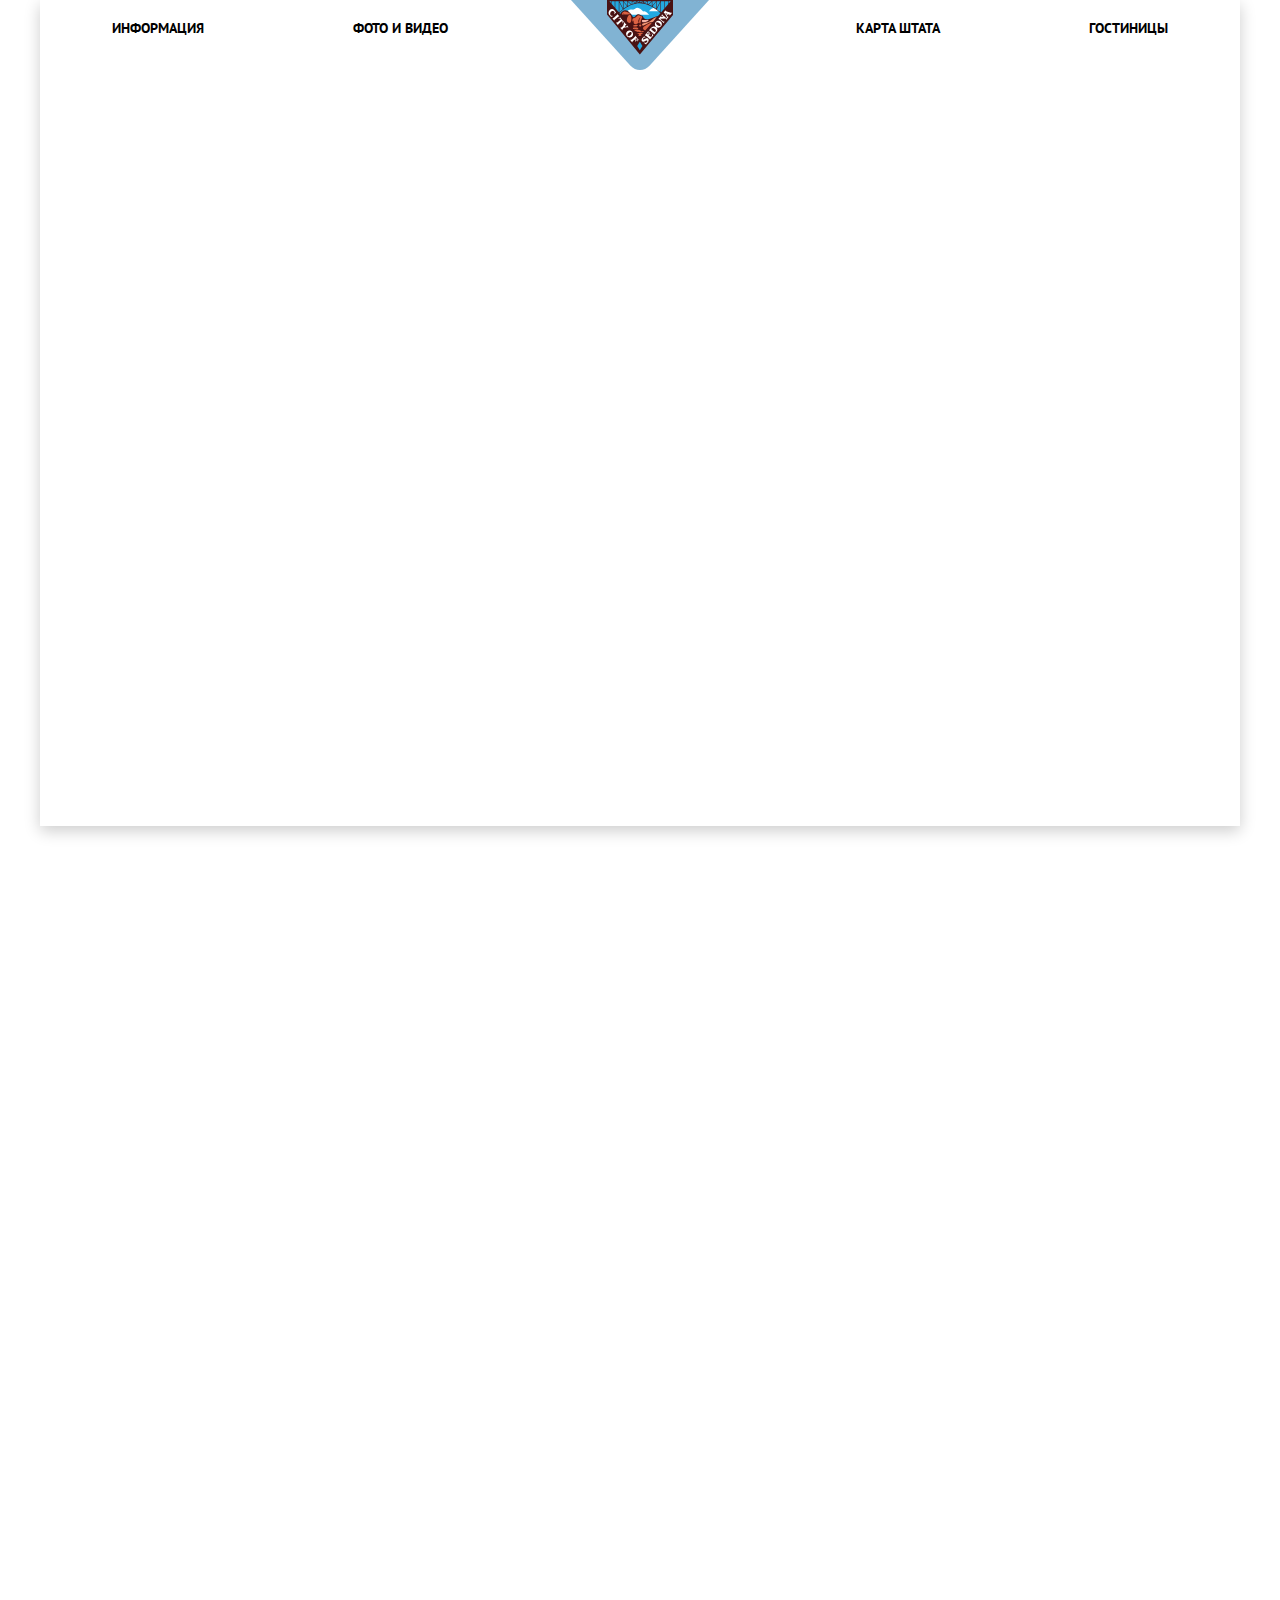
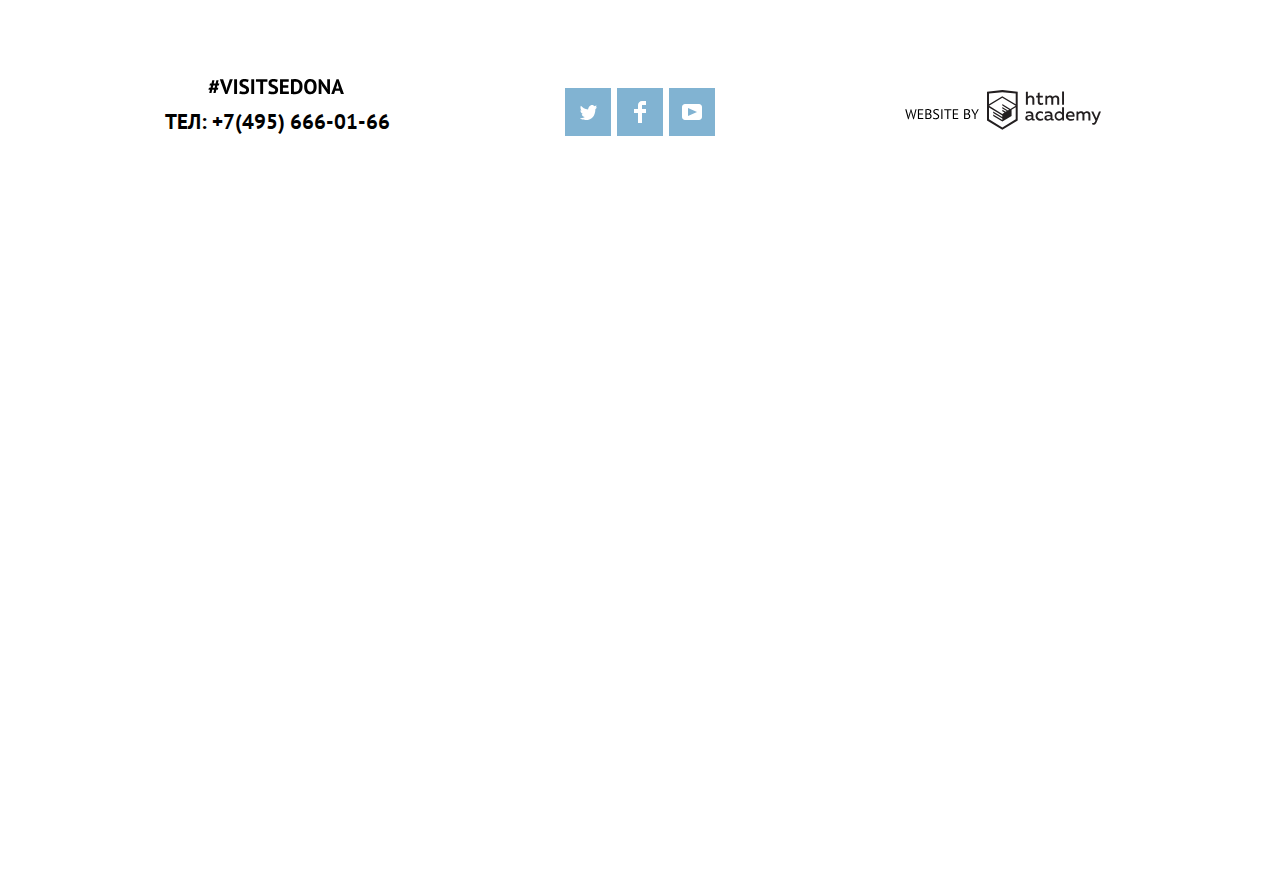
<file: blank.html>
<!DOCTYPE html>
<html lang="ru">
<head>
  <meta charset="utf-8">
  <title>HTML Academy: Седона</title>
  <link href="https://fonts.googleapis.com/css2?family=PT+Sans:wght@400;700&display=swap" rel="stylesheet">
  <link href="css/normalize.css" rel="stylesheet">
  <link href="css/style.css" rel="stylesheet">
</head>

<body>

<div class="shadow">
<header>
  <nav>
    <a class="logo">
      <img src="img/logo.svg" width="138" height="70" alt="Логотип Седона">
    </a>
    <ul class="site-navigation">
      <li><a href="blank.html">Информация</a></li>
      <li><a href="blank.html">Фото и видео</a></li>
      <li><a href="blank.html">Карта штата</a></li>
      <li><a href="catalog.html">Гостиницы</a></li>
    </ul>
  </nav>
</header>

<main>
  <div class="blank">
  </div>
</main>

<footer>
  <section class="contacts">
    <h3 class="visually-hidden">Контактная информация</h3>
    <svg width="136" height="16" viewBox="0 0 136 16" fill="none" xmlns="http://www.w3.org/2000/svg">
      <path d="M6.12662 10.695H4.25762L3.50162 13.929H1.25462L2.01062 10.695H0.456617L0.918617 8.658H2.49362L3.01862 6.432H1.50662L1.96862 4.395H3.50162L4.23662 1.371H6.46262L5.74862 4.395H7.61762L8.35262 1.371H10.5786L9.86462 4.395H11.3766L10.8516 6.432H9.38162L8.85662 8.658H10.3056L9.80162 10.695H8.37362L7.61762 13.929H5.37062L6.12662 10.695ZM4.74062 8.658H6.60962L7.13462 6.432H5.26562L4.74062 8.658ZM18.0627 8.931L18.4407 11.43H18.5457L18.9657 8.91L21.7797 0.299999H24.8037L19.3437 15.105H17.2857L11.7837 0.299999H15.1227L18.0627 8.931ZM26.1595 0.299999H29.0365V15H26.1595V0.299999ZM38.1958 11.052C38.1958 10.604 38.0278 10.24 37.6918 9.96C37.3698 9.68 36.9568 9.428 36.4528 9.204C35.9628 8.966 35.4238 8.728 34.8358 8.49C34.2618 8.238 33.7228 7.937 33.2188 7.587C32.7288 7.223 32.3158 6.775 31.9797 6.243C31.6578 5.711 31.4968 5.032 31.4968 4.206C31.4968 3.492 31.6158 2.876 31.8538 2.358C32.0918 1.826 32.4278 1.385 32.8618 1.035C33.3098 0.684999 33.8348 0.425999 34.4368 0.258C35.0388 0.0899992 35.7108 0.00599903 36.4528 0.00599903C37.3068 0.00599903 38.1118 0.0829993 38.8678 0.237C39.6238 0.377 40.2468 0.586999 40.7368 0.866999L39.8338 3.282C39.5258 3.086 39.0638 2.911 38.4478 2.757C37.8318 2.589 37.1668 2.505 36.4528 2.505C35.7808 2.505 35.2628 2.638 34.8988 2.904C34.5488 3.17 34.3738 3.527 34.3738 3.975C34.3738 4.395 34.5348 4.745 34.8568 5.025C35.1928 5.305 35.6058 5.564 36.0958 5.802C36.5998 6.04 37.1388 6.285 37.7128 6.537C38.3008 6.789 38.8398 7.097 39.3298 7.461C39.8338 7.811 40.2468 8.252 40.5688 8.784C40.9048 9.302 41.0728 9.953 41.0728 10.737C41.0728 11.521 40.9398 12.2 40.6738 12.774C40.4218 13.334 40.0578 13.803 39.5818 14.181C39.1198 14.559 38.5528 14.839 37.8808 15.021C37.2228 15.203 36.4948 15.294 35.6968 15.294C34.6468 15.294 33.7228 15.196 32.9248 15C32.1268 14.804 31.5388 14.608 31.1608 14.412L32.0848 11.955C32.2388 12.039 32.4348 12.13 32.6728 12.228C32.9248 12.326 33.2048 12.417 33.5128 12.501C33.8208 12.585 34.1428 12.655 34.4788 12.711C34.8288 12.767 35.1858 12.795 35.5498 12.795C36.4038 12.795 37.0548 12.655 37.5028 12.375C37.9648 12.081 38.1958 11.64 38.1958 11.052ZM43.2835 0.299999H46.1605V15H43.2835V0.299999ZM59.4148 2.862H55.1308V15H52.2538V2.862H47.9488V0.299999H59.4148V2.862ZM67.2553 11.052C67.2553 10.604 67.0873 10.24 66.7513 9.96C66.4293 9.68 66.0163 9.428 65.5123 9.204C65.0223 8.966 64.4833 8.728 63.8953 8.49C63.3213 8.238 62.7823 7.937 62.2783 7.587C61.7883 7.223 61.3753 6.775 61.0393 6.243C60.7173 5.711 60.5563 5.032 60.5563 4.206C60.5563 3.492 60.6753 2.876 60.9133 2.358C61.1513 1.826 61.4873 1.385 61.9213 1.035C62.3693 0.684999 62.8943 0.425999 63.4963 0.258C64.0983 0.0899992 64.7703 0.00599903 65.5123 0.00599903C66.3663 0.00599903 67.1713 0.0829993 67.9273 0.237C68.6833 0.377 69.3063 0.586999 69.7963 0.866999L68.8933 3.282C68.5853 3.086 68.1233 2.911 67.5073 2.757C66.8913 2.589 66.2263 2.505 65.5123 2.505C64.8403 2.505 64.3223 2.638 63.9583 2.904C63.6083 3.17 63.4333 3.527 63.4333 3.975C63.4333 4.395 63.5943 4.745 63.9163 5.025C64.2523 5.305 64.6653 5.564 65.1553 5.802C65.6593 6.04 66.1983 6.285 66.7723 6.537C67.3603 6.789 67.8993 7.097 68.3893 7.461C68.8933 7.811 69.3063 8.252 69.6283 8.784C69.9643 9.302 70.1323 9.953 70.1323 10.737C70.1323 11.521 69.9993 12.2 69.7333 12.774C69.4813 13.334 69.1173 13.803 68.6413 14.181C68.1793 14.559 67.6123 14.839 66.9403 15.021C66.2823 15.203 65.5543 15.294 64.7563 15.294C63.7063 15.294 62.7823 15.196 61.9843 15C61.1863 14.804 60.5983 14.608 60.2203 14.412L61.1443 11.955C61.2983 12.039 61.4943 12.13 61.7323 12.228C61.9843 12.326 62.2643 12.417 62.5723 12.501C62.8803 12.585 63.2023 12.655 63.5383 12.711C63.8883 12.767 64.2453 12.795 64.6093 12.795C65.4633 12.795 66.1143 12.655 66.5623 12.375C67.0243 12.081 67.2553 11.64 67.2553 11.052ZM72.0491 0.299999H80.7641V2.862H74.9261V6.285H80.2391V8.847H74.9261V12.438H80.8691V15H72.0491V0.299999ZM83.0207 0.299999C83.3147 0.258 83.6437 0.223 84.0077 0.194999C84.3857 0.166999 84.7707 0.146 85.1627 0.132C85.5547 0.117999 85.9327 0.110999 86.2967 0.110999C86.6747 0.0969991 87.0107 0.0899992 87.3047 0.0899992C88.6067 0.0899992 89.7197 0.271999 90.6437 0.636C91.5677 0.999999 92.3167 1.511 92.8907 2.169C93.4647 2.827 93.8847 3.611 94.1507 4.521C94.4167 5.431 94.5497 6.432 94.5497 7.524C94.5497 8.518 94.4237 9.477 94.1717 10.401C93.9197 11.325 93.4997 12.144 92.9117 12.858C92.3237 13.572 91.5467 14.146 90.5807 14.58C89.6287 15.014 88.4457 15.231 87.0317 15.231C86.8077 15.231 86.5067 15.224 86.1287 15.21C85.7647 15.196 85.3797 15.175 84.9737 15.147C84.5817 15.133 84.2037 15.112 83.8397 15.084C83.4757 15.07 83.2027 15.049 83.0207 15.021V0.299999ZM87.5357 2.652C87.2277 2.652 86.9127 2.659 86.5907 2.673C86.2827 2.687 86.0517 2.708 85.8977 2.736V12.585C85.9537 12.599 86.0447 12.613 86.1707 12.627C86.3107 12.627 86.4577 12.634 86.6117 12.648C86.7657 12.648 86.9127 12.655 87.0527 12.669C87.1927 12.669 87.2977 12.669 87.3677 12.669C88.1797 12.669 88.8517 12.529 89.3837 12.249C89.9297 11.955 90.3567 11.57 90.6647 11.094C90.9867 10.618 91.2107 10.072 91.3367 9.456C91.4627 8.826 91.5257 8.182 91.5257 7.524C91.5257 6.95 91.4697 6.376 91.3577 5.802C91.2457 5.214 91.0357 4.689 90.7277 4.227C90.4337 3.765 90.0277 3.387 89.5097 3.093C88.9917 2.799 88.3337 2.652 87.5357 2.652ZM96.1554 7.65C96.1554 5.2 96.6944 3.317 97.7724 2.001C98.8504 0.670999 100.39 0.00599903 102.392 0.00599903C103.442 0.00599903 104.359 0.187999 105.143 0.552C105.927 0.915999 106.578 1.434 107.096 2.106C107.614 2.778 107.999 3.583 108.251 4.521C108.503 5.459 108.629 6.502 108.629 7.65C108.629 10.1 108.083 11.99 106.991 13.32C105.913 14.636 104.38 15.294 102.392 15.294C101.328 15.294 100.404 15.112 99.6204 14.748C98.8364 14.384 98.1854 13.866 97.6674 13.194C97.1634 12.522 96.7854 11.717 96.5334 10.779C96.2814 9.841 96.1554 8.798 96.1554 7.65ZM99.1794 7.65C99.1794 8.392 99.2424 9.078 99.3684 9.708C99.4944 10.324 99.6834 10.856 99.9354 11.304C100.201 11.752 100.537 12.102 100.943 12.354C101.349 12.606 101.832 12.732 102.392 12.732C103.414 12.732 104.205 12.333 104.765 11.535C105.325 10.737 105.605 9.442 105.605 7.65C105.605 6.936 105.542 6.271 105.416 5.655C105.304 5.039 105.122 4.5 104.87 4.038C104.618 3.576 104.289 3.219 103.883 2.967C103.477 2.701 102.98 2.568 102.392 2.568C101.37 2.568 100.579 2.981 100.019 3.807C99.4594 4.619 99.1794 5.9 99.1794 7.65ZM114.34 7.335L113.185 5.025H113.08L113.416 7.335V15H110.686V0.194999H112.786L118.351 8.028L119.464 10.275H119.569L119.233 8.028V0.299999H121.963V15.105H119.863L114.34 7.335ZM131.733 11.745H127.218L126.105 15H123.228L128.52 0.194999H130.641L135.933 15H132.909L131.733 11.745ZM127.953 9.435H131.103L130.011 6.159L129.57 3.849H129.465L129.024 6.18L127.953 9.435Z" fill="black"/>
    </svg>
    <p>Тел: +7(495) 666-01-66</p>
  </section>
  <section class="social">
    <h3 class="visually-hidden">Социальные сети</h3>
    <ul>
      <li>
        <a class="social-button" href="#">
          <span class="visually-hidden">Твиттер</span>
          <svg width="17" height="17" viewBox="0 0 17 17" fill="none" xmlns="http://www.w3.org/2000/svg">
            <path d="M10.95 1.14409C12.635 0.648089 13.934 1.41409 14.527 2.32309C15.2 2.09209 15.858 1.84209 16.538 1.61509C16.5249 2.30145 16.2117 2.94761 15.681 3.38309C16.366 3.55309 16.985 2.89209 16.985 2.89209C16.816 3.89209 15.979 4.68009 15.422 4.91609C15.191 11.6661 12.247 16.1331 5.34498 15.9981H4.89898C4.48898 15.9981 0.734977 15.5381 0.000976562 14.1111C2.27198 14.3071 3.89398 13.6891 4.69398 12.9341C3.73398 12.6341 2.01498 12.4571 1.71498 9.98409C2.06398 10.0901 2.27898 10.2121 2.90498 10.1031C1.70498 9.24709 0.373977 8.53009 0.447977 6.33009C0.732977 6.65809 1.51498 6.86609 1.78798 6.80209C1.08498 6.56109 -0.182023 3.44209 0.893977 1.85009C2.71198 3.70409 4.62898 5.45609 8.04598 5.62309C8.25398 3.33009 9.18298 1.79309 10.95 1.14409Z" fill="white"/>
          </svg>
        </a>
      </li>
      <li>
        <a class="social-button" href="#">
          <span class="visually-hidden">Фэйсбук</span>
          <svg width="12" height="22" viewBox="0 0 12 22" fill="none" xmlns="http://www.w3.org/2000/svg">
            <path d="M12 4V0H8C5.79086 0 4 1.79086 4 4V8H0V12H4V22H8V12H12V8H8V4H12Z" fill="white"/>
          </svg>
        </a>
      </li>
      <li >
        <a class="social-button" href="#">
          <span class="visually-hidden">Ютуб</span>
          <svg width="20" height="16" viewBox="0 0 20 16" fill="none" xmlns="http://www.w3.org/2000/svg">
            <path fill-rule="evenodd" clip-rule="evenodd" d="M3 0H17C18.65 0 20 1.35 20 3V13C20 14.65 18.65 16 17 16H3C1.35 16 0 14.65 0 13V3C0 1.35 1.35 0 3 0ZM6.027 4.002V11.998L15.014 8L6.027 4.002Z" fill="white"/>
          </svg>
        </a>
      </li>
    </ul>
  </section>
  <section class="restore">
    <h3 class="visually-hidden">Разработано:</h3>
    <p>
      <a href="https://htmlacademy.ru">
        <svg class="website-by" width="74" height="11" viewBox="0 0 74 11" fill="none" xmlns="http://www.w3.org/2000/svg">
          <path d="M3.22128 6.766L3.44528 8.39H3.45928L3.69728 6.738L5.71328 0.199999H6.27328L8.30328 6.766L8.54128 8.39H8.55528L8.80728 6.738L10.4593 0.199999H11.5933L8.86328 10.154H8.21928L6.23128 3.588L5.97928 2.104H5.90928L5.65728 3.602L3.66928 10.154H3.02528L0.225281 0.199999H1.45728L3.22128 6.766ZM12.897 0.199999H18.231V1.236H14.059V4.442H17.881V5.478H14.059V8.964H18.301V10H12.897V0.199999ZM26.3109 2.44C26.3109 2.67333 26.2736 2.91133 26.1989 3.154C26.1242 3.39667 26.0122 3.62533 25.8629 3.84C25.7136 4.04533 25.5222 4.22733 25.2889 4.386C25.0556 4.54467 24.7802 4.666 24.4629 4.75V4.806C24.7429 4.85267 25.0089 4.932 25.2609 5.044C25.5222 5.156 25.7509 5.31 25.9469 5.506C26.1429 5.702 26.3016 5.94 26.4229 6.22C26.5442 6.5 26.6049 6.83133 26.6049 7.214C26.6049 7.718 26.4976 8.15667 26.2829 8.53C26.0776 8.894 25.8022 9.19267 25.4569 9.426C25.1209 9.65933 24.7336 9.832 24.2949 9.944C23.8562 10.056 23.4082 10.112 22.9509 10.112C22.7922 10.112 22.6056 10.112 22.3909 10.112C22.1762 10.112 21.9522 10.1027 21.7189 10.084C21.4856 10.0747 21.2522 10.056 21.0189 10.028C20.7856 10.0093 20.5802 9.97667 20.4029 9.93V0.284C20.7482 0.228 21.1496 0.181333 21.6069 0.143999C22.0642 0.106666 22.5636 0.0879999 23.1049 0.0879999C23.4689 0.0879999 23.8376 0.120666 24.2109 0.186C24.5936 0.241999 24.9389 0.358666 25.2469 0.535999C25.5549 0.703999 25.8069 0.942 26.0029 1.25C26.2082 1.558 26.3109 1.95467 26.3109 2.44ZM23.0629 9.104C23.3616 9.104 23.6509 9.07133 23.9309 9.006C24.2109 8.93133 24.4582 8.81933 24.6729 8.67C24.8876 8.51133 25.0556 8.32 25.1769 8.096C25.3076 7.872 25.3729 7.606 25.3729 7.298C25.3729 6.91533 25.2936 6.60733 25.1349 6.374C24.9856 6.14067 24.7849 5.95867 24.5329 5.828C24.2902 5.69733 24.0149 5.60867 23.7069 5.562C23.3989 5.51533 23.0909 5.492 22.7829 5.492H21.5649V9.006C21.6302 9.02467 21.7236 9.03867 21.8449 9.048C21.9662 9.05733 22.0969 9.06667 22.2369 9.076C22.3769 9.08533 22.5216 9.09467 22.6709 9.104C22.8202 9.104 22.9509 9.104 23.0629 9.104ZM22.2929 4.512C22.4516 4.512 22.6429 4.50733 22.8669 4.498C23.0909 4.48867 23.2776 4.47467 23.4269 4.456C23.6509 4.38133 23.8609 4.29267 24.0569 4.19C24.2529 4.078 24.4256 3.952 24.5749 3.812C24.7336 3.66267 24.8549 3.49467 24.9389 3.308C25.0322 3.112 25.0789 2.902 25.0789 2.678C25.0789 2.37 25.0182 2.118 24.8969 1.922C24.7849 1.71667 24.6309 1.55333 24.4349 1.432C24.2389 1.31067 24.0149 1.22667 23.7629 1.18C23.5109 1.124 23.2542 1.096 22.9929 1.096C22.6849 1.096 22.4002 1.10533 22.1389 1.124C21.8869 1.13333 21.6956 1.152 21.5649 1.18V4.512H22.2929ZM33.0027 7.508C33.0027 7.116 32.886 6.79867 32.6527 6.556C32.4193 6.304 32.1253 6.08467 31.7707 5.898C31.4253 5.702 31.0473 5.52 30.6367 5.352C30.226 5.184 29.8433 4.98333 29.4887 4.75C29.1433 4.50733 28.854 4.21333 28.6207 3.868C28.3873 3.51333 28.2707 3.06533 28.2707 2.524C28.2707 1.75867 28.5367 1.152 29.0687 0.704C29.6007 0.256 30.3567 0.0319998 31.3367 0.0319998C31.906 0.0319998 32.424 0.0739998 32.8907 0.158C33.3573 0.242 33.7213 0.349333 33.9827 0.48L33.6327 1.502C33.418 1.39933 33.1007 1.30133 32.6807 1.208C32.27 1.11467 31.8033 1.068 31.2807 1.068C30.6647 1.068 30.2027 1.208 29.8947 1.488C29.5867 1.75867 29.4327 2.08067 29.4327 2.454C29.4327 2.818 29.5493 3.12133 29.7827 3.364C30.016 3.60667 30.3053 3.826 30.6507 4.022C31.0053 4.20867 31.388 4.39533 31.7987 4.582C32.2093 4.76867 32.5873 4.988 32.9327 5.24C33.2873 5.48267 33.5813 5.77667 33.8147 6.122C34.048 6.46733 34.1647 6.89667 34.1647 7.41C34.1647 7.83 34.09 8.208 33.9407 8.544C33.7913 8.88 33.572 9.16933 33.2827 9.412C32.9933 9.65467 32.6433 9.84133 32.2327 9.972C31.822 10.1027 31.3553 10.168 30.8327 10.168C30.1327 10.168 29.554 10.112 29.0967 10C28.6393 9.89733 28.2847 9.78067 28.0327 9.65L28.4247 8.6C28.6393 8.72133 28.9567 8.84267 29.3767 8.964C29.7967 9.076 30.268 9.132 30.7907 9.132C31.0987 9.132 31.388 9.104 31.6587 9.048C31.9293 8.98267 32.1627 8.88467 32.3587 8.754C32.5547 8.614 32.7087 8.44133 32.8207 8.236C32.942 8.03067 33.0027 7.788 33.0027 7.508ZM36.2822 0.199999H37.4442V10H36.2822V0.199999ZM46.4184 1.236H43.3664V10H42.2044V1.236H39.1524V0.199999H46.4184V1.236ZM47.856 0.199999H53.19V1.236H49.018V4.442H52.84V5.478H49.018V8.964H53.26V10H47.856V0.199999ZM65.0023 2.44C65.0023 2.67333 64.965 2.91133 64.8903 3.154C64.8156 3.39667 64.7036 3.62533 64.5543 3.84C64.405 4.04533 64.2136 4.22733 63.9803 4.386C63.747 4.54467 63.4716 4.666 63.1543 4.75V4.806C63.4343 4.85267 63.7003 4.932 63.9523 5.044C64.2136 5.156 64.4423 5.31 64.6383 5.506C64.8343 5.702 64.993 5.94 65.1143 6.22C65.2356 6.5 65.2963 6.83133 65.2963 7.214C65.2963 7.718 65.189 8.15667 64.9743 8.53C64.769 8.894 64.4936 9.19267 64.1483 9.426C63.8123 9.65933 63.425 9.832 62.9863 9.944C62.5476 10.056 62.0996 10.112 61.6423 10.112C61.4836 10.112 61.297 10.112 61.0823 10.112C60.8676 10.112 60.6436 10.1027 60.4103 10.084C60.177 10.0747 59.9436 10.056 59.7103 10.028C59.477 10.0093 59.2716 9.97667 59.0943 9.93V0.284C59.4396 0.228 59.841 0.181333 60.2983 0.143999C60.7556 0.106666 61.255 0.0879999 61.7963 0.0879999C62.1603 0.0879999 62.529 0.120666 62.9023 0.186C63.285 0.241999 63.6303 0.358666 63.9383 0.535999C64.2463 0.703999 64.4983 0.942 64.6943 1.25C64.8996 1.558 65.0023 1.95467 65.0023 2.44ZM61.7543 9.104C62.053 9.104 62.3423 9.07133 62.6223 9.006C62.9023 8.93133 63.1496 8.81933 63.3643 8.67C63.579 8.51133 63.747 8.32 63.8683 8.096C63.999 7.872 64.0643 7.606 64.0643 7.298C64.0643 6.91533 63.985 6.60733 63.8263 6.374C63.677 6.14067 63.4763 5.95867 63.2243 5.828C62.9816 5.69733 62.7063 5.60867 62.3983 5.562C62.0903 5.51533 61.7823 5.492 61.4743 5.492H60.2563V9.006C60.3216 9.02467 60.415 9.03867 60.5363 9.048C60.6576 9.05733 60.7883 9.06667 60.9283 9.076C61.0683 9.08533 61.213 9.09467 61.3623 9.104C61.5116 9.104 61.6423 9.104 61.7543 9.104ZM60.9843 4.512C61.143 4.512 61.3343 4.50733 61.5583 4.498C61.7823 4.48867 61.969 4.47467 62.1183 4.456C62.3423 4.38133 62.5523 4.29267 62.7483 4.19C62.9443 4.078 63.117 3.952 63.2663 3.812C63.425 3.66267 63.5463 3.49467 63.6303 3.308C63.7236 3.112 63.7703 2.902 63.7703 2.678C63.7703 2.37 63.7096 2.118 63.5883 1.922C63.4763 1.71667 63.3223 1.55333 63.1263 1.432C62.9303 1.31067 62.7063 1.22667 62.4543 1.18C62.2023 1.124 61.9456 1.096 61.6843 1.096C61.3763 1.096 61.0916 1.10533 60.8303 1.124C60.5783 1.13333 60.387 1.152 60.2563 1.18V4.512H60.9843ZM69.4261 6.108L66.1921 0.199999H67.5501L69.8461 4.484L70.0841 5.338H70.0981L70.3501 4.456L72.5481 0.199999H73.7941L70.5881 6.094V10H69.4261V6.108Z" fill="black"/>
        </svg>
        <svg class="logo-html-academy" width="115" height="41" viewBox="0 0 115 41" fill="none" xmlns="http://www.w3.org/2000/svg">
          <path fill-rule="evenodd" clip-rule="evenodd" d="M15.5197 1.05737H15.3509L0 2.71895V31.4945L15.3509 40.8382L30.7018 31.4945V2.71895L15.5197 1.05737ZM77.0183 2.62185H75.0876V15.7311H77.0183V2.62185ZM40.8619 2.63264V7.76843C41.6131 6.9864 42.6386 6.5436 43.7105 6.53843C44.6823 6.47908 45.6329 6.84495 46.3253 7.54479C47.0177 8.24462 47.3866 9.21244 47.3399 10.2068V15.7634H45.367V10.4658C45.4231 9.94897 45.2754 9.43059 44.9566 9.02553C44.6377 8.62047 44.174 8.36218 43.6683 8.3079H43.3518C42.3456 8.36979 41.4321 8.9295 40.9041 9.80764V15.7634H38.8995V2.63264H40.8619ZM77.0183 31.4837H75.2775V30.0595C74.4828 31.1353 73.23 31.7538 71.9119 31.7211C69.4751 31.5528 67.5825 29.4822 67.5825 26.9845C67.5825 24.4867 69.4751 22.4162 71.9119 22.2479C73.1195 22.2052 74.2818 22.7203 75.0771 23.6505V18.3205H77.0183V31.4837ZM47.0656 30.0595C47.263 30.0515 47.4583 30.0152 47.6459 29.9516V31.3866C47.2482 31.5404 46.826 31.6172 46.4009 31.6132C45.6482 31.6769 44.9394 31.2429 44.639 30.5342C43.7036 31.31 42.5302 31.7227 41.3261 31.6995C39.733 31.6995 38.256 30.804 38.256 28.9482C38.256 26.65 40.3661 25.9379 42.1702 25.9379C42.9402 25.9505 43.707 26.0408 44.4596 26.2076V25.884C44.4596 24.805 43.6578 23.9742 42.1491 23.9742C41.0585 23.9764 39.9804 24.2116 38.9839 24.6647V22.8305C40.0678 22.451 41.204 22.2506 42.3495 22.2371C44.8394 22.2371 46.3693 23.4455 46.3693 26.1753V29.4121C46.3546 29.5668 46.401 29.721 46.4981 29.8406C46.5951 29.9601 46.7349 30.035 46.8862 30.0487H47.0656V30.0595ZM40.2711 28.8403C40.298 29.229 40.4761 29.5905 40.7655 29.844C41.055 30.0974 41.4317 30.2217 41.8115 30.189H41.9275C42.8819 30.1906 43.7973 29.8022 44.4702 29.11V27.5779C43.842 27.4414 43.2026 27.3655 42.5605 27.3513C41.5055 27.3513 40.2817 27.7074 40.2817 28.8403H40.2711ZM56.0229 22.9384C55.1962 22.4632 54.2596 22.2246 53.3115 22.2479H52.9422C51.7332 22.2873 50.5891 22.8166 49.7619 23.7192C48.9347 24.6218 48.4923 25.8236 48.5321 27.06V27.5024C48.6957 30.0004 50.805 31.8921 53.2482 31.7318C54.2519 31.7555 55.2477 31.5452 56.1601 31.1168V29.2718C55.3769 29.7215 54.4945 29.9591 53.5963 29.9624C52.5199 30.0288 51.4963 29.4793 50.9385 28.5356C50.3806 27.5918 50.3806 26.4095 50.9385 25.4658C51.4963 24.522 52.5199 23.9725 53.5963 24.039C54.461 24.0357 55.3066 24.2989 56.0229 24.7942V22.9384ZM66.1514 30.0595C66.3488 30.0515 66.5441 30.0152 66.7317 29.9516V31.3866C66.334 31.5404 65.9118 31.6172 65.4867 31.6132C64.734 31.6769 64.0252 31.2429 63.7248 30.5342C62.7894 31.31 61.616 31.7227 60.4119 31.6995C58.8188 31.6995 57.3417 30.804 57.3417 28.9482C57.3417 26.65 59.4518 25.9379 61.256 25.9379C62.0259 25.9505 62.7928 26.0408 63.5454 26.2076V25.884C63.5454 24.805 62.7436 23.9742 61.2349 23.9742C60.1443 23.9764 59.0662 24.2116 58.0697 24.6647V22.8305C59.1536 22.451 60.2897 22.2506 61.4353 22.2371C63.9252 22.2371 65.455 23.4455 65.455 26.1753V29.4121C65.4404 29.5668 65.4868 29.721 65.5838 29.8406C65.6809 29.9601 65.8207 30.035 65.972 30.0487H66.1514V30.0595ZM59.855 29.8481C59.5632 29.5943 59.3837 29.2311 59.3569 28.8403H59.378C59.378 27.7074 60.5385 27.3513 61.6569 27.3513C62.299 27.3655 62.9383 27.4414 63.5665 27.5779V29.11C62.8937 29.8022 61.9782 30.1906 61.0239 30.189H60.9078C60.5263 30.2247 60.1469 30.1019 59.855 29.8481ZM69.3271 26.9305C69.3271 25.2859 70.6308 23.9526 72.239 23.9526L72.2601 24.0066C73.4742 24.0066 74.5742 24.7382 75.0665 25.8732V28.0311C74.5856 29.1871 73.4673 29.9296 72.239 29.9084C70.6308 29.9084 69.3271 28.5752 69.3271 26.9305ZM83.3486 22.2479C86.8408 22.2479 88.0541 25.1395 87.4844 27.7397H80.922C81.1436 29.3582 82.6839 30.0163 84.2876 30.0163C85.2509 30.0196 86.2027 29.8021 87.0729 29.3797V31.1061C86.0736 31.5421 84.9939 31.7519 83.9078 31.7211C81.2385 31.7211 78.8963 30.189 78.8963 26.9521C78.8362 25.7502 79.2482 24.5736 80.0408 23.6841C80.8334 22.7945 81.9408 22.2658 83.1165 22.2155H83.3486V22.2479ZM80.8693 26.1753C80.9704 24.8237 82.1216 23.8104 83.4436 23.9095H83.4858C84.1064 23.8531 84.7196 24.08 85.1612 24.5295C85.6028 24.979 85.8275 25.6051 85.7752 26.24H80.8693V26.1753ZM89.489 31.4621V22.4961H91.2298V23.575C91.9777 22.7197 93.041 22.2229 94.1628 22.2047C95.2951 22.1328 96.3712 22.7163 96.9482 23.7153C97.7407 22.8335 98.8477 22.3161 100.018 22.2803C100.952 22.2327 101.859 22.6011 102.507 23.2901C103.154 23.9792 103.478 24.9213 103.394 25.8732V31.4837H101.39V25.9271C101.437 25.4734 101.306 25.0191 101.024 24.6647C100.743 24.3104 100.336 24.0852 99.8917 24.039H99.6174C98.7512 24.0941 97.9525 24.536 97.4335 25.2474V31.4837H95.4289V25.9271C95.4728 25.47 95.3357 25.0139 95.0481 24.6611C94.7606 24.3082 94.3467 24.088 93.8991 24.0497H93.6881C92.7466 24.1344 91.8915 24.6449 91.3564 25.4416V31.5161H89.5312L89.489 31.4621ZM113.977 22.4745H111.972L109.324 29.2718L106.306 22.4853H104.196L108.417 31.5484L108.237 32.0016C107.72 33.3611 107.003 34.0516 106.053 34.0516C105.75 34.0548 105.447 34.0112 105.156 33.9221V35.6161C105.536 35.7125 105.926 35.7632 106.317 35.7671C107.646 35.7671 108.902 35.0226 109.851 32.6813L113.977 22.4745ZM52.689 6.78658V3.54974L50.7266 4.01369V6.73264H49.144V8.49132H50.7899V12.9905C50.7231 13.817 51.0244 14.6301 51.61 15.2038C52.1955 15.7775 53.0028 16.0505 53.8073 15.9468C54.5996 15.9535 55.3875 15.8259 56.139 15.5692V13.8429C55.5727 14.0781 54.9672 14.199 54.356 14.199C53.2165 14.199 52.689 13.8105 52.689 12.6237V8.5129H55.8541V6.78658H52.689ZM58.3862 15.7526V6.75421H60.1376V7.83316C60.8811 6.97655 61.9403 6.476 63.0601 6.45211C64.1624 6.38099 65.2146 6.93142 65.8032 7.88711C66.5958 7.00534 67.7028 6.48794 68.8734 6.45211C69.8138 6.41462 70.7233 6.79859 71.364 7.50353C72.0046 8.20846 72.3126 9.16418 72.2073 10.1205V15.7418H70.2028V10.1853C70.2499 9.73151 70.1184 9.27721 69.8373 8.92287C69.5561 8.56853 69.1485 8.34334 68.7046 8.29711H68.4619C67.5957 8.35228 66.797 8.7942 66.278 9.50553V15.7418H64.2734V10.1853C64.3206 9.73151 64.1891 9.27721 63.9079 8.92287C63.6268 8.56853 63.2191 8.34334 62.7752 8.29711H62.5326C61.5911 8.38181 60.736 8.89229 60.2009 9.68895V15.7634H58.3862V15.7526ZM28.6972 30.3033L28.7078 30.2968L28.6972 30.3184V30.3033ZM28.6972 18.3205V30.3033L15.3509 38.4321L2.00459 30.3184V18.5147L15.2876 26.6068V28.0311L6.18257 22.5284V23.9418L15.3404 29.5632V31.0629L6.19312 25.4955V26.9521L15.3509 32.5734L24.5826 26.9197V20.8129L28.6972 18.3205ZM28.7078 16.7776L25.0362 18.9355L23.3482 20.0145L15.3087 15.0837V16.4971L22.156 20.7266L22.0083 20.8237L20.9532 21.4063L15.2876 17.9537V19.3995L19.761 22.1184L18.706 22.8413L15.3298 20.7913V22.2047L17.5454 23.5426L15.2982 24.9021L2.11009 16.864L15.3087 8.72869L28.7078 16.7776ZM15.2876 7.27211L28.7078 15.3534V4.56395L15.3615 3.12895L2.01514 4.56395V15.3534L15.2876 7.27211Z" fill="#231F20"/>
        </svg>
      </a>
    </p>
  </section>
</footer>
</div>

</body>
</html>
</file>
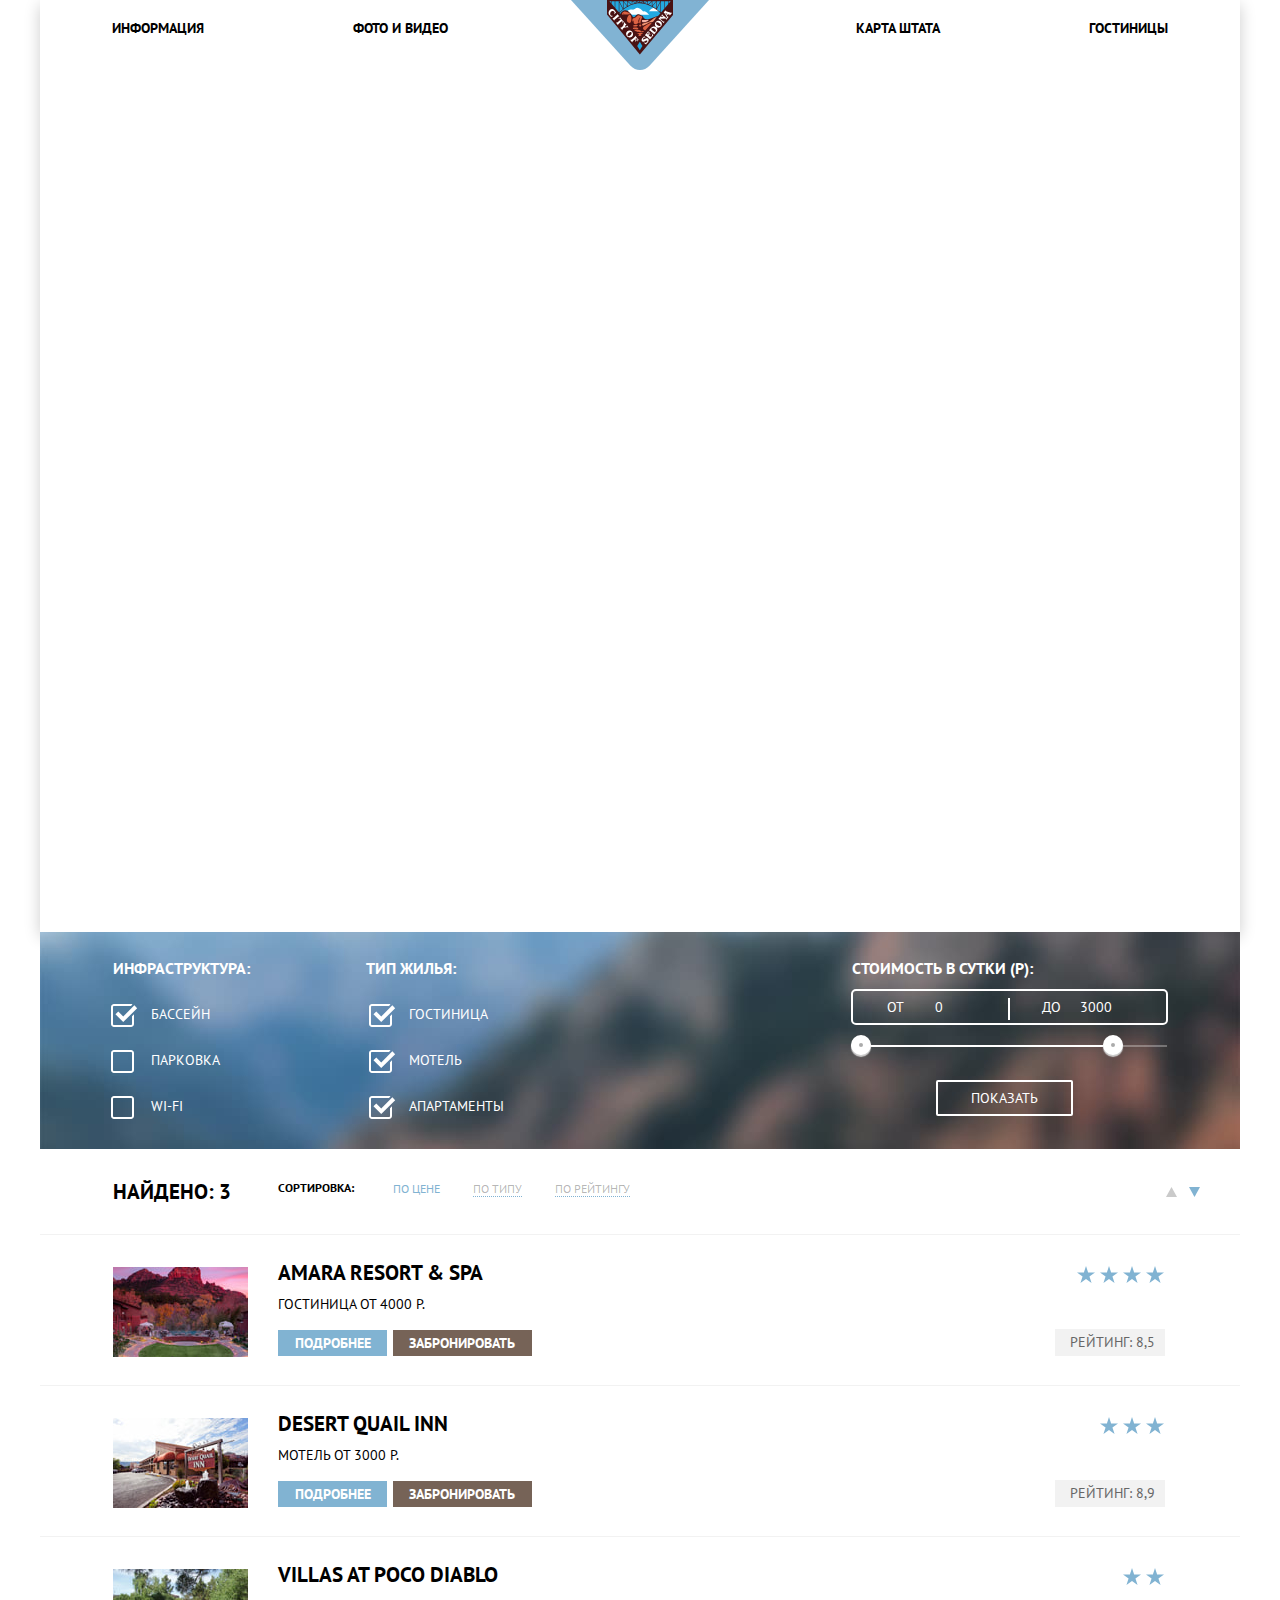
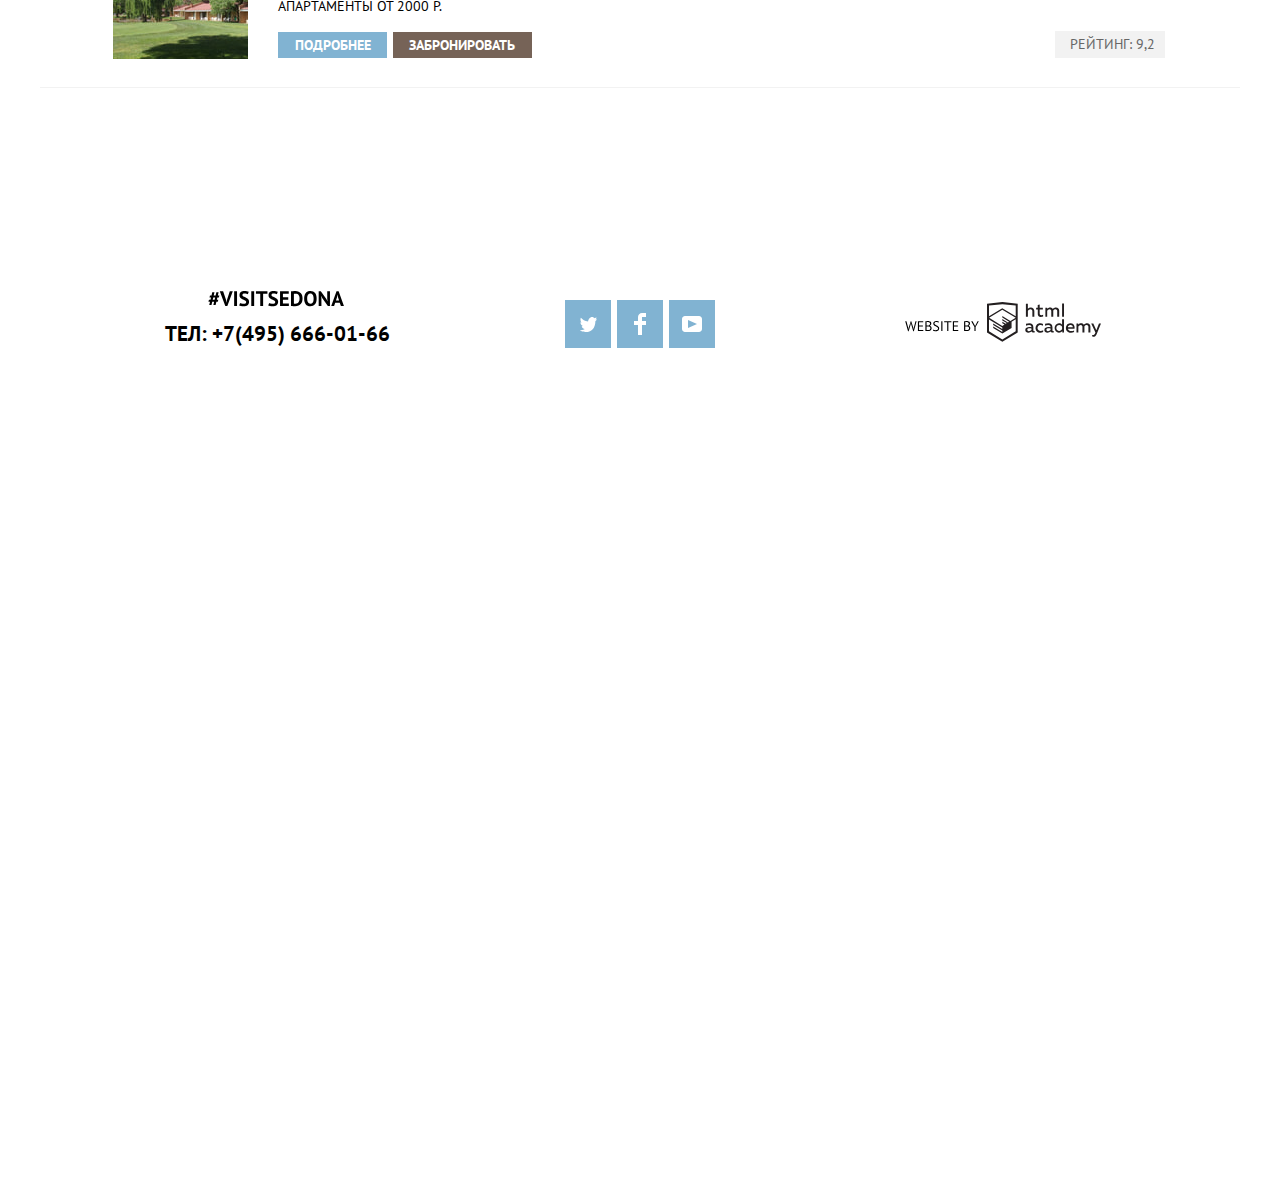
<file: catalog.html>
<!DOCTYPE html>
<html lang="ru">
<head>
    <meta charset="utf-8">
    <title>HTML Academy: Седона</title>
    <link href="https://fonts.googleapis.com/css2?family=PT+Sans:wght@400;700&display=swap" rel="stylesheet">
    <link href="css/normalize.css" rel="stylesheet">
    <link href="css/style.css" rel="stylesheet">
</head>

<body>

<div class="shadow">
<header>
    <nav>
        <a href="index.html" class="logo">
            <img src="img/logo.svg" width="138" height="70" alt="Логотип Седона">
        </a>
        <ul class="site-navigation">
            <li><a href="blank.html">Информация</a></li>
            <li><a href="blank.html">Фото и видео</a></li>
            <li><a href="blank.html">Карта штата</a></li>
            <li><a href="catalog.html">Гостиницы</a></li>
        </ul>
    </nav>
</header>

<main>

    <section>
        <h2 class="visually-hidden">Фильтр жилья</h2>
        <form class="filter" method="get" action="https://echo.htmlacademy.ru">

            <fieldset class="infrastructure">
                <legend>Инфраструктура:</legend>
                <ul>
                    <li>
                        <label>
                          <input class="input-check" type="checkbox" name="pool" checked>
                          <span class="check-box"></span>
                          Бассейн</label>
                    </li>
                    <li>
                        <label>
                          <input class="input-check" type="checkbox" name="parking">
                          <span class="check-box"></span>
                          Парковка</label>
                    </li>
                    <li>
                        <label>
                          <input class="input-check" type="checkbox" name="Wi-Fi">
                          <span class="check-box"></span>
                          Wi-Fi</label>
                    </li>
                </ul>
            </fieldset>

            <fieldset class="type-of-housing">
                <legend>Тип жилья:</legend>
                <ul>
                    <li>
                      <label>
                        <input class="input-check" type="checkbox" name="hotel" checked>
                        <span class="check-box"></span>
                        Гостиница</label>
                    </li>
                    <li>
                      <label>
                        <input class="input-check" type="checkbox" name="motel" checked>
                        <span class="check-box"></span>
                        Мотель</label>
                    </li>
                    <li>
                        <label>
                          <input class="input-check" type="checkbox" name="apartments" checked>
                          <span class="check-box"></span>
                          Апартаменты</label>
                    </li>
                </ul>
            </fieldset>

            <fieldset class="filter-item">
              <legend>Стоимость в сутки (Р):</legend>
              <div class="range-filter">
                <div class="price-controls">
                  <label class="min-price">
                    От<input type="number" name="min-price" value="0">
                  </label>
                  <label class="max-price">
                    До<input type="number" name="max-price" value="3000">
                  </label>
                </div>
                <div class="range-controls">
                  <div class="scale">
                    <div class="bar"></div>
                  </div>
                  <div class="toggle toggle-min" tabindex="0"></div>
                  <div class="toggle toggle-max" tabindex="0"></div>
                </div>
              </div>
              <button type="submit">Показать</button>
            </fieldset>

        </form>
    </section>

    <section class="founded">
        <div class="found">
            <h3>Найдено: 3</h3>
            <h4>Сортировка:</h4>
            <ul class="sorting">
                <li><a class="active" href="#">По цене</a></li>
                <li><a href="#">По типу</a></li>
              <li><a href="#">По рейтингу</a></li>
            </ul>
            <a href="#" class="sorting-up">
              <svg class="up" width="11" height="10" viewBox="0 0 11 10" fill="none" xmlns="http://www.w3.org/2000/svg">
                <path d="M5.5 0L0 10H11L5.5 0Z" fill="#CACACA"/>
              </svg>
             </a>
             <a href="#" class="sorting-down">
               <svg class="down" width="11" height="10" viewBox="0 0 11 10" fill="none" xmlns="http://www.w3.org/2000/svg">
                 <path d="M5.5 10L0 0H11" fill="#CACACA"/>
               </svg>
             </a>
        </div>
        <ul class="hotels">
            <li>
                <div class="img">
                    <img class="hotels-img" src="img/amara.jpg" width="135" height="90" alt="Amara resot & Spa">
                </div>

                <div class="hotel-info">
                    <a href="blank.html">
                        <h3>Amara resort & Spa</h3>
                    </a>
                    <p>Гостиница от 4000 р.</p>
                    <div>
                      <a href="#" class="button-info">Подробнее</a>
                      <a href="#" class="button-book" >Забронировать</a>
                    </div>
                </div>

                <div class="star">
                    <p>
                        <img src="img/star.svg" width="19" height="17" alt="4 stars">
                        <img src="img/star.svg" width="19" height="17" alt="4 stars">
                        <img src="img/star.svg" width="19" height="17" alt="4 stars">
                        <img src="img/star.svg" width="19" height="17" alt="4 stars">
                    </p>
                    <span>Рейтинг: 8,5</span>
                </div>
            </li>

            <li>
                <div class="img">
                    <img class="hotels-img" src="img/desert.jpg" width="135" height="90" alt="Desert quail inn">
                </div>
                <div class="hotel-info">
                    <a href="blank.html">
                        <h3>Desert quail inn</h3>
                    </a>
                    <p>Мотель от 3000 р.</p>
                    <div>
                      <a href="#" class="button-info">Подробнее</a>
                      <a href="#" class="button-book">Забронировать</a>
                    </div>
                </div>

                <div class="star">
                    <p>
                        <img src="img/star.svg" width="19" height="17" alt="3 stars">
                        <img src="img/star.svg" width="19" height="17" alt="3 stars">
                        <img src="img/star.svg" width="19" height="17" alt="3 stars">
                    </p>
                    <span>Рейтинг: 8,9</span>
                </div>
            </li>

            <li>
                <div class="img">
                    <img class="hotels-img" src="img/villas.jpg" width="135" height="90" alt="Villas at poco diablo">
                </div>

                <div class="hotel-info">
                    <a href="blank.html">
                        <h3>Villas at poco diablo</h3>
                    </a>
                    <p>Апартаменты от 2000 р.</p>
                    <div>
                      <a href="#" class="button-info">Подробнее</a>
                      <a href="#" class="button-book" >Забронировать</a>
                    </div>
                </div>

                <div class="star">
                    <p>
                        <img src="img/star.svg" width="19" height="17" alt="2 stars">
                        <img src="img/star.svg" width="19" height="17" alt="3 stars">
                    </p>
                    <span>Рейтинг: 9,2</span>
                </div>
            </li>
        </ul>
    </section>

</main>

<footer>
  <section class="contacts">
    <h3 class="visually-hidden">Контактная информация</h3>
    <svg width="136" height="16" viewBox="0 0 136 16" fill="none" xmlns="http://www.w3.org/2000/svg">
      <path d="M6.12662 10.695H4.25762L3.50162 13.929H1.25462L2.01062 10.695H0.456617L0.918617 8.658H2.49362L3.01862 6.432H1.50662L1.96862 4.395H3.50162L4.23662 1.371H6.46262L5.74862 4.395H7.61762L8.35262 1.371H10.5786L9.86462 4.395H11.3766L10.8516 6.432H9.38162L8.85662 8.658H10.3056L9.80162 10.695H8.37362L7.61762 13.929H5.37062L6.12662 10.695ZM4.74062 8.658H6.60962L7.13462 6.432H5.26562L4.74062 8.658ZM18.0627 8.931L18.4407 11.43H18.5457L18.9657 8.91L21.7797 0.299999H24.8037L19.3437 15.105H17.2857L11.7837 0.299999H15.1227L18.0627 8.931ZM26.1595 0.299999H29.0365V15H26.1595V0.299999ZM38.1958 11.052C38.1958 10.604 38.0278 10.24 37.6918 9.96C37.3698 9.68 36.9568 9.428 36.4528 9.204C35.9628 8.966 35.4238 8.728 34.8358 8.49C34.2618 8.238 33.7228 7.937 33.2188 7.587C32.7288 7.223 32.3158 6.775 31.9797 6.243C31.6578 5.711 31.4968 5.032 31.4968 4.206C31.4968 3.492 31.6158 2.876 31.8538 2.358C32.0918 1.826 32.4278 1.385 32.8618 1.035C33.3098 0.684999 33.8348 0.425999 34.4368 0.258C35.0388 0.0899992 35.7108 0.00599903 36.4528 0.00599903C37.3068 0.00599903 38.1118 0.0829993 38.8678 0.237C39.6238 0.377 40.2468 0.586999 40.7368 0.866999L39.8338 3.282C39.5258 3.086 39.0638 2.911 38.4478 2.757C37.8318 2.589 37.1668 2.505 36.4528 2.505C35.7808 2.505 35.2628 2.638 34.8988 2.904C34.5488 3.17 34.3738 3.527 34.3738 3.975C34.3738 4.395 34.5348 4.745 34.8568 5.025C35.1928 5.305 35.6058 5.564 36.0958 5.802C36.5998 6.04 37.1388 6.285 37.7128 6.537C38.3008 6.789 38.8398 7.097 39.3298 7.461C39.8338 7.811 40.2468 8.252 40.5688 8.784C40.9048 9.302 41.0728 9.953 41.0728 10.737C41.0728 11.521 40.9398 12.2 40.6738 12.774C40.4218 13.334 40.0578 13.803 39.5818 14.181C39.1198 14.559 38.5528 14.839 37.8808 15.021C37.2228 15.203 36.4948 15.294 35.6968 15.294C34.6468 15.294 33.7228 15.196 32.9248 15C32.1268 14.804 31.5388 14.608 31.1608 14.412L32.0848 11.955C32.2388 12.039 32.4348 12.13 32.6728 12.228C32.9248 12.326 33.2048 12.417 33.5128 12.501C33.8208 12.585 34.1428 12.655 34.4788 12.711C34.8288 12.767 35.1858 12.795 35.5498 12.795C36.4038 12.795 37.0548 12.655 37.5028 12.375C37.9648 12.081 38.1958 11.64 38.1958 11.052ZM43.2835 0.299999H46.1605V15H43.2835V0.299999ZM59.4148 2.862H55.1308V15H52.2538V2.862H47.9488V0.299999H59.4148V2.862ZM67.2553 11.052C67.2553 10.604 67.0873 10.24 66.7513 9.96C66.4293 9.68 66.0163 9.428 65.5123 9.204C65.0223 8.966 64.4833 8.728 63.8953 8.49C63.3213 8.238 62.7823 7.937 62.2783 7.587C61.7883 7.223 61.3753 6.775 61.0393 6.243C60.7173 5.711 60.5563 5.032 60.5563 4.206C60.5563 3.492 60.6753 2.876 60.9133 2.358C61.1513 1.826 61.4873 1.385 61.9213 1.035C62.3693 0.684999 62.8943 0.425999 63.4963 0.258C64.0983 0.0899992 64.7703 0.00599903 65.5123 0.00599903C66.3663 0.00599903 67.1713 0.0829993 67.9273 0.237C68.6833 0.377 69.3063 0.586999 69.7963 0.866999L68.8933 3.282C68.5853 3.086 68.1233 2.911 67.5073 2.757C66.8913 2.589 66.2263 2.505 65.5123 2.505C64.8403 2.505 64.3223 2.638 63.9583 2.904C63.6083 3.17 63.4333 3.527 63.4333 3.975C63.4333 4.395 63.5943 4.745 63.9163 5.025C64.2523 5.305 64.6653 5.564 65.1553 5.802C65.6593 6.04 66.1983 6.285 66.7723 6.537C67.3603 6.789 67.8993 7.097 68.3893 7.461C68.8933 7.811 69.3063 8.252 69.6283 8.784C69.9643 9.302 70.1323 9.953 70.1323 10.737C70.1323 11.521 69.9993 12.2 69.7333 12.774C69.4813 13.334 69.1173 13.803 68.6413 14.181C68.1793 14.559 67.6123 14.839 66.9403 15.021C66.2823 15.203 65.5543 15.294 64.7563 15.294C63.7063 15.294 62.7823 15.196 61.9843 15C61.1863 14.804 60.5983 14.608 60.2203 14.412L61.1443 11.955C61.2983 12.039 61.4943 12.13 61.7323 12.228C61.9843 12.326 62.2643 12.417 62.5723 12.501C62.8803 12.585 63.2023 12.655 63.5383 12.711C63.8883 12.767 64.2453 12.795 64.6093 12.795C65.4633 12.795 66.1143 12.655 66.5623 12.375C67.0243 12.081 67.2553 11.64 67.2553 11.052ZM72.0491 0.299999H80.7641V2.862H74.9261V6.285H80.2391V8.847H74.9261V12.438H80.8691V15H72.0491V0.299999ZM83.0207 0.299999C83.3147 0.258 83.6437 0.223 84.0077 0.194999C84.3857 0.166999 84.7707 0.146 85.1627 0.132C85.5547 0.117999 85.9327 0.110999 86.2967 0.110999C86.6747 0.0969991 87.0107 0.0899992 87.3047 0.0899992C88.6067 0.0899992 89.7197 0.271999 90.6437 0.636C91.5677 0.999999 92.3167 1.511 92.8907 2.169C93.4647 2.827 93.8847 3.611 94.1507 4.521C94.4167 5.431 94.5497 6.432 94.5497 7.524C94.5497 8.518 94.4237 9.477 94.1717 10.401C93.9197 11.325 93.4997 12.144 92.9117 12.858C92.3237 13.572 91.5467 14.146 90.5807 14.58C89.6287 15.014 88.4457 15.231 87.0317 15.231C86.8077 15.231 86.5067 15.224 86.1287 15.21C85.7647 15.196 85.3797 15.175 84.9737 15.147C84.5817 15.133 84.2037 15.112 83.8397 15.084C83.4757 15.07 83.2027 15.049 83.0207 15.021V0.299999ZM87.5357 2.652C87.2277 2.652 86.9127 2.659 86.5907 2.673C86.2827 2.687 86.0517 2.708 85.8977 2.736V12.585C85.9537 12.599 86.0447 12.613 86.1707 12.627C86.3107 12.627 86.4577 12.634 86.6117 12.648C86.7657 12.648 86.9127 12.655 87.0527 12.669C87.1927 12.669 87.2977 12.669 87.3677 12.669C88.1797 12.669 88.8517 12.529 89.3837 12.249C89.9297 11.955 90.3567 11.57 90.6647 11.094C90.9867 10.618 91.2107 10.072 91.3367 9.456C91.4627 8.826 91.5257 8.182 91.5257 7.524C91.5257 6.95 91.4697 6.376 91.3577 5.802C91.2457 5.214 91.0357 4.689 90.7277 4.227C90.4337 3.765 90.0277 3.387 89.5097 3.093C88.9917 2.799 88.3337 2.652 87.5357 2.652ZM96.1554 7.65C96.1554 5.2 96.6944 3.317 97.7724 2.001C98.8504 0.670999 100.39 0.00599903 102.392 0.00599903C103.442 0.00599903 104.359 0.187999 105.143 0.552C105.927 0.915999 106.578 1.434 107.096 2.106C107.614 2.778 107.999 3.583 108.251 4.521C108.503 5.459 108.629 6.502 108.629 7.65C108.629 10.1 108.083 11.99 106.991 13.32C105.913 14.636 104.38 15.294 102.392 15.294C101.328 15.294 100.404 15.112 99.6204 14.748C98.8364 14.384 98.1854 13.866 97.6674 13.194C97.1634 12.522 96.7854 11.717 96.5334 10.779C96.2814 9.841 96.1554 8.798 96.1554 7.65ZM99.1794 7.65C99.1794 8.392 99.2424 9.078 99.3684 9.708C99.4944 10.324 99.6834 10.856 99.9354 11.304C100.201 11.752 100.537 12.102 100.943 12.354C101.349 12.606 101.832 12.732 102.392 12.732C103.414 12.732 104.205 12.333 104.765 11.535C105.325 10.737 105.605 9.442 105.605 7.65C105.605 6.936 105.542 6.271 105.416 5.655C105.304 5.039 105.122 4.5 104.87 4.038C104.618 3.576 104.289 3.219 103.883 2.967C103.477 2.701 102.98 2.568 102.392 2.568C101.37 2.568 100.579 2.981 100.019 3.807C99.4594 4.619 99.1794 5.9 99.1794 7.65ZM114.34 7.335L113.185 5.025H113.08L113.416 7.335V15H110.686V0.194999H112.786L118.351 8.028L119.464 10.275H119.569L119.233 8.028V0.299999H121.963V15.105H119.863L114.34 7.335ZM131.733 11.745H127.218L126.105 15H123.228L128.52 0.194999H130.641L135.933 15H132.909L131.733 11.745ZM127.953 9.435H131.103L130.011 6.159L129.57 3.849H129.465L129.024 6.18L127.953 9.435Z" fill="black"/>
    </svg>
    <p>Тел: +7(495) 666-01-66</p>
  </section>
  <section class="social">
    <h3 class="visually-hidden">Социальные сети</h3>
    <ul>
      <li>
        <a class="social-button" href="#">
          <span class="visually-hidden">Твиттер</span>
          <svg width="17" height="17" viewBox="0 0 17 17" fill="none" xmlns="http://www.w3.org/2000/svg">
            <path d="M10.95 1.14409C12.635 0.648089 13.934 1.41409 14.527 2.32309C15.2 2.09209 15.858 1.84209 16.538 1.61509C16.5249 2.30145 16.2117 2.94761 15.681 3.38309C16.366 3.55309 16.985 2.89209 16.985 2.89209C16.816 3.89209 15.979 4.68009 15.422 4.91609C15.191 11.6661 12.247 16.1331 5.34498 15.9981H4.89898C4.48898 15.9981 0.734977 15.5381 0.000976562 14.1111C2.27198 14.3071 3.89398 13.6891 4.69398 12.9341C3.73398 12.6341 2.01498 12.4571 1.71498 9.98409C2.06398 10.0901 2.27898 10.2121 2.90498 10.1031C1.70498 9.24709 0.373977 8.53009 0.447977 6.33009C0.732977 6.65809 1.51498 6.86609 1.78798 6.80209C1.08498 6.56109 -0.182023 3.44209 0.893977 1.85009C2.71198 3.70409 4.62898 5.45609 8.04598 5.62309C8.25398 3.33009 9.18298 1.79309 10.95 1.14409Z" fill="white"/>
          </svg>
        </a>
      </li>
      <li>
        <a class="social-button" href="#">
          <span class="visually-hidden">Фэйсбук</span>
          <svg width="12" height="22" viewBox="0 0 12 22" fill="none" xmlns="http://www.w3.org/2000/svg">
            <path d="M12 4V0H8C5.79086 0 4 1.79086 4 4V8H0V12H4V22H8V12H12V8H8V4H12Z" fill="white"/>
          </svg>
        </a>
      </li>
      <li >
        <a class="social-button" href="#">
          <span class="visually-hidden">Ютуб</span>
          <svg width="20" height="16" viewBox="0 0 20 16" fill="none" xmlns="http://www.w3.org/2000/svg">
            <path fill-rule="evenodd" clip-rule="evenodd" d="M3 0H17C18.65 0 20 1.35 20 3V13C20 14.65 18.65 16 17 16H3C1.35 16 0 14.65 0 13V3C0 1.35 1.35 0 3 0ZM6.027 4.002V11.998L15.014 8L6.027 4.002Z" fill="white"/>
          </svg>
        </a>
      </li>
    </ul>
  </section>
  <section class="restore">
    <h3 class="visually-hidden">Разработано:</h3>
    <p>
      <a href="https://htmlacademy.ru">
        <svg class="website-by" width="74" height="11" viewBox="0 0 74 11" fill="none" xmlns="http://www.w3.org/2000/svg">
          <path d="M3.22128 6.766L3.44528 8.39H3.45928L3.69728 6.738L5.71328 0.199999H6.27328L8.30328 6.766L8.54128 8.39H8.55528L8.80728 6.738L10.4593 0.199999H11.5933L8.86328 10.154H8.21928L6.23128 3.588L5.97928 2.104H5.90928L5.65728 3.602L3.66928 10.154H3.02528L0.225281 0.199999H1.45728L3.22128 6.766ZM12.897 0.199999H18.231V1.236H14.059V4.442H17.881V5.478H14.059V8.964H18.301V10H12.897V0.199999ZM26.3109 2.44C26.3109 2.67333 26.2736 2.91133 26.1989 3.154C26.1242 3.39667 26.0122 3.62533 25.8629 3.84C25.7136 4.04533 25.5222 4.22733 25.2889 4.386C25.0556 4.54467 24.7802 4.666 24.4629 4.75V4.806C24.7429 4.85267 25.0089 4.932 25.2609 5.044C25.5222 5.156 25.7509 5.31 25.9469 5.506C26.1429 5.702 26.3016 5.94 26.4229 6.22C26.5442 6.5 26.6049 6.83133 26.6049 7.214C26.6049 7.718 26.4976 8.15667 26.2829 8.53C26.0776 8.894 25.8022 9.19267 25.4569 9.426C25.1209 9.65933 24.7336 9.832 24.2949 9.944C23.8562 10.056 23.4082 10.112 22.9509 10.112C22.7922 10.112 22.6056 10.112 22.3909 10.112C22.1762 10.112 21.9522 10.1027 21.7189 10.084C21.4856 10.0747 21.2522 10.056 21.0189 10.028C20.7856 10.0093 20.5802 9.97667 20.4029 9.93V0.284C20.7482 0.228 21.1496 0.181333 21.6069 0.143999C22.0642 0.106666 22.5636 0.0879999 23.1049 0.0879999C23.4689 0.0879999 23.8376 0.120666 24.2109 0.186C24.5936 0.241999 24.9389 0.358666 25.2469 0.535999C25.5549 0.703999 25.8069 0.942 26.0029 1.25C26.2082 1.558 26.3109 1.95467 26.3109 2.44ZM23.0629 9.104C23.3616 9.104 23.6509 9.07133 23.9309 9.006C24.2109 8.93133 24.4582 8.81933 24.6729 8.67C24.8876 8.51133 25.0556 8.32 25.1769 8.096C25.3076 7.872 25.3729 7.606 25.3729 7.298C25.3729 6.91533 25.2936 6.60733 25.1349 6.374C24.9856 6.14067 24.7849 5.95867 24.5329 5.828C24.2902 5.69733 24.0149 5.60867 23.7069 5.562C23.3989 5.51533 23.0909 5.492 22.7829 5.492H21.5649V9.006C21.6302 9.02467 21.7236 9.03867 21.8449 9.048C21.9662 9.05733 22.0969 9.06667 22.2369 9.076C22.3769 9.08533 22.5216 9.09467 22.6709 9.104C22.8202 9.104 22.9509 9.104 23.0629 9.104ZM22.2929 4.512C22.4516 4.512 22.6429 4.50733 22.8669 4.498C23.0909 4.48867 23.2776 4.47467 23.4269 4.456C23.6509 4.38133 23.8609 4.29267 24.0569 4.19C24.2529 4.078 24.4256 3.952 24.5749 3.812C24.7336 3.66267 24.8549 3.49467 24.9389 3.308C25.0322 3.112 25.0789 2.902 25.0789 2.678C25.0789 2.37 25.0182 2.118 24.8969 1.922C24.7849 1.71667 24.6309 1.55333 24.4349 1.432C24.2389 1.31067 24.0149 1.22667 23.7629 1.18C23.5109 1.124 23.2542 1.096 22.9929 1.096C22.6849 1.096 22.4002 1.10533 22.1389 1.124C21.8869 1.13333 21.6956 1.152 21.5649 1.18V4.512H22.2929ZM33.0027 7.508C33.0027 7.116 32.886 6.79867 32.6527 6.556C32.4193 6.304 32.1253 6.08467 31.7707 5.898C31.4253 5.702 31.0473 5.52 30.6367 5.352C30.226 5.184 29.8433 4.98333 29.4887 4.75C29.1433 4.50733 28.854 4.21333 28.6207 3.868C28.3873 3.51333 28.2707 3.06533 28.2707 2.524C28.2707 1.75867 28.5367 1.152 29.0687 0.704C29.6007 0.256 30.3567 0.0319998 31.3367 0.0319998C31.906 0.0319998 32.424 0.0739998 32.8907 0.158C33.3573 0.242 33.7213 0.349333 33.9827 0.48L33.6327 1.502C33.418 1.39933 33.1007 1.30133 32.6807 1.208C32.27 1.11467 31.8033 1.068 31.2807 1.068C30.6647 1.068 30.2027 1.208 29.8947 1.488C29.5867 1.75867 29.4327 2.08067 29.4327 2.454C29.4327 2.818 29.5493 3.12133 29.7827 3.364C30.016 3.60667 30.3053 3.826 30.6507 4.022C31.0053 4.20867 31.388 4.39533 31.7987 4.582C32.2093 4.76867 32.5873 4.988 32.9327 5.24C33.2873 5.48267 33.5813 5.77667 33.8147 6.122C34.048 6.46733 34.1647 6.89667 34.1647 7.41C34.1647 7.83 34.09 8.208 33.9407 8.544C33.7913 8.88 33.572 9.16933 33.2827 9.412C32.9933 9.65467 32.6433 9.84133 32.2327 9.972C31.822 10.1027 31.3553 10.168 30.8327 10.168C30.1327 10.168 29.554 10.112 29.0967 10C28.6393 9.89733 28.2847 9.78067 28.0327 9.65L28.4247 8.6C28.6393 8.72133 28.9567 8.84267 29.3767 8.964C29.7967 9.076 30.268 9.132 30.7907 9.132C31.0987 9.132 31.388 9.104 31.6587 9.048C31.9293 8.98267 32.1627 8.88467 32.3587 8.754C32.5547 8.614 32.7087 8.44133 32.8207 8.236C32.942 8.03067 33.0027 7.788 33.0027 7.508ZM36.2822 0.199999H37.4442V10H36.2822V0.199999ZM46.4184 1.236H43.3664V10H42.2044V1.236H39.1524V0.199999H46.4184V1.236ZM47.856 0.199999H53.19V1.236H49.018V4.442H52.84V5.478H49.018V8.964H53.26V10H47.856V0.199999ZM65.0023 2.44C65.0023 2.67333 64.965 2.91133 64.8903 3.154C64.8156 3.39667 64.7036 3.62533 64.5543 3.84C64.405 4.04533 64.2136 4.22733 63.9803 4.386C63.747 4.54467 63.4716 4.666 63.1543 4.75V4.806C63.4343 4.85267 63.7003 4.932 63.9523 5.044C64.2136 5.156 64.4423 5.31 64.6383 5.506C64.8343 5.702 64.993 5.94 65.1143 6.22C65.2356 6.5 65.2963 6.83133 65.2963 7.214C65.2963 7.718 65.189 8.15667 64.9743 8.53C64.769 8.894 64.4936 9.19267 64.1483 9.426C63.8123 9.65933 63.425 9.832 62.9863 9.944C62.5476 10.056 62.0996 10.112 61.6423 10.112C61.4836 10.112 61.297 10.112 61.0823 10.112C60.8676 10.112 60.6436 10.1027 60.4103 10.084C60.177 10.0747 59.9436 10.056 59.7103 10.028C59.477 10.0093 59.2716 9.97667 59.0943 9.93V0.284C59.4396 0.228 59.841 0.181333 60.2983 0.143999C60.7556 0.106666 61.255 0.0879999 61.7963 0.0879999C62.1603 0.0879999 62.529 0.120666 62.9023 0.186C63.285 0.241999 63.6303 0.358666 63.9383 0.535999C64.2463 0.703999 64.4983 0.942 64.6943 1.25C64.8996 1.558 65.0023 1.95467 65.0023 2.44ZM61.7543 9.104C62.053 9.104 62.3423 9.07133 62.6223 9.006C62.9023 8.93133 63.1496 8.81933 63.3643 8.67C63.579 8.51133 63.747 8.32 63.8683 8.096C63.999 7.872 64.0643 7.606 64.0643 7.298C64.0643 6.91533 63.985 6.60733 63.8263 6.374C63.677 6.14067 63.4763 5.95867 63.2243 5.828C62.9816 5.69733 62.7063 5.60867 62.3983 5.562C62.0903 5.51533 61.7823 5.492 61.4743 5.492H60.2563V9.006C60.3216 9.02467 60.415 9.03867 60.5363 9.048C60.6576 9.05733 60.7883 9.06667 60.9283 9.076C61.0683 9.08533 61.213 9.09467 61.3623 9.104C61.5116 9.104 61.6423 9.104 61.7543 9.104ZM60.9843 4.512C61.143 4.512 61.3343 4.50733 61.5583 4.498C61.7823 4.48867 61.969 4.47467 62.1183 4.456C62.3423 4.38133 62.5523 4.29267 62.7483 4.19C62.9443 4.078 63.117 3.952 63.2663 3.812C63.425 3.66267 63.5463 3.49467 63.6303 3.308C63.7236 3.112 63.7703 2.902 63.7703 2.678C63.7703 2.37 63.7096 2.118 63.5883 1.922C63.4763 1.71667 63.3223 1.55333 63.1263 1.432C62.9303 1.31067 62.7063 1.22667 62.4543 1.18C62.2023 1.124 61.9456 1.096 61.6843 1.096C61.3763 1.096 61.0916 1.10533 60.8303 1.124C60.5783 1.13333 60.387 1.152 60.2563 1.18V4.512H60.9843ZM69.4261 6.108L66.1921 0.199999H67.5501L69.8461 4.484L70.0841 5.338H70.0981L70.3501 4.456L72.5481 0.199999H73.7941L70.5881 6.094V10H69.4261V6.108Z" fill="black"/>
        </svg>
        <svg class="logo-html-academy" width="115" height="41" viewBox="0 0 115 41" fill="none" xmlns="http://www.w3.org/2000/svg">
          <path fill-rule="evenodd" clip-rule="evenodd" d="M15.5197 1.05737H15.3509L0 2.71895V31.4945L15.3509 40.8382L30.7018 31.4945V2.71895L15.5197 1.05737ZM77.0183 2.62185H75.0876V15.7311H77.0183V2.62185ZM40.8619 2.63264V7.76843C41.6131 6.9864 42.6386 6.5436 43.7105 6.53843C44.6823 6.47908 45.6329 6.84495 46.3253 7.54479C47.0177 8.24462 47.3866 9.21244 47.3399 10.2068V15.7634H45.367V10.4658C45.4231 9.94897 45.2754 9.43059 44.9566 9.02553C44.6377 8.62047 44.174 8.36218 43.6683 8.3079H43.3518C42.3456 8.36979 41.4321 8.9295 40.9041 9.80764V15.7634H38.8995V2.63264H40.8619ZM77.0183 31.4837H75.2775V30.0595C74.4828 31.1353 73.23 31.7538 71.9119 31.7211C69.4751 31.5528 67.5825 29.4822 67.5825 26.9845C67.5825 24.4867 69.4751 22.4162 71.9119 22.2479C73.1195 22.2052 74.2818 22.7203 75.0771 23.6505V18.3205H77.0183V31.4837ZM47.0656 30.0595C47.263 30.0515 47.4583 30.0152 47.6459 29.9516V31.3866C47.2482 31.5404 46.826 31.6172 46.4009 31.6132C45.6482 31.6769 44.9394 31.2429 44.639 30.5342C43.7036 31.31 42.5302 31.7227 41.3261 31.6995C39.733 31.6995 38.256 30.804 38.256 28.9482C38.256 26.65 40.3661 25.9379 42.1702 25.9379C42.9402 25.9505 43.707 26.0408 44.4596 26.2076V25.884C44.4596 24.805 43.6578 23.9742 42.1491 23.9742C41.0585 23.9764 39.9804 24.2116 38.9839 24.6647V22.8305C40.0678 22.451 41.204 22.2506 42.3495 22.2371C44.8394 22.2371 46.3693 23.4455 46.3693 26.1753V29.4121C46.3546 29.5668 46.401 29.721 46.4981 29.8406C46.5951 29.9601 46.7349 30.035 46.8862 30.0487H47.0656V30.0595ZM40.2711 28.8403C40.298 29.229 40.4761 29.5905 40.7655 29.844C41.055 30.0974 41.4317 30.2217 41.8115 30.189H41.9275C42.8819 30.1906 43.7973 29.8022 44.4702 29.11V27.5779C43.842 27.4414 43.2026 27.3655 42.5605 27.3513C41.5055 27.3513 40.2817 27.7074 40.2817 28.8403H40.2711ZM56.0229 22.9384C55.1962 22.4632 54.2596 22.2246 53.3115 22.2479H52.9422C51.7332 22.2873 50.5891 22.8166 49.7619 23.7192C48.9347 24.6218 48.4923 25.8236 48.5321 27.06V27.5024C48.6957 30.0004 50.805 31.8921 53.2482 31.7318C54.2519 31.7555 55.2477 31.5452 56.1601 31.1168V29.2718C55.3769 29.7215 54.4945 29.9591 53.5963 29.9624C52.5199 30.0288 51.4963 29.4793 50.9385 28.5356C50.3806 27.5918 50.3806 26.4095 50.9385 25.4658C51.4963 24.522 52.5199 23.9725 53.5963 24.039C54.461 24.0357 55.3066 24.2989 56.0229 24.7942V22.9384ZM66.1514 30.0595C66.3488 30.0515 66.5441 30.0152 66.7317 29.9516V31.3866C66.334 31.5404 65.9118 31.6172 65.4867 31.6132C64.734 31.6769 64.0252 31.2429 63.7248 30.5342C62.7894 31.31 61.616 31.7227 60.4119 31.6995C58.8188 31.6995 57.3417 30.804 57.3417 28.9482C57.3417 26.65 59.4518 25.9379 61.256 25.9379C62.0259 25.9505 62.7928 26.0408 63.5454 26.2076V25.884C63.5454 24.805 62.7436 23.9742 61.2349 23.9742C60.1443 23.9764 59.0662 24.2116 58.0697 24.6647V22.8305C59.1536 22.451 60.2897 22.2506 61.4353 22.2371C63.9252 22.2371 65.455 23.4455 65.455 26.1753V29.4121C65.4404 29.5668 65.4868 29.721 65.5838 29.8406C65.6809 29.9601 65.8207 30.035 65.972 30.0487H66.1514V30.0595ZM59.855 29.8481C59.5632 29.5943 59.3837 29.2311 59.3569 28.8403H59.378C59.378 27.7074 60.5385 27.3513 61.6569 27.3513C62.299 27.3655 62.9383 27.4414 63.5665 27.5779V29.11C62.8937 29.8022 61.9782 30.1906 61.0239 30.189H60.9078C60.5263 30.2247 60.1469 30.1019 59.855 29.8481ZM69.3271 26.9305C69.3271 25.2859 70.6308 23.9526 72.239 23.9526L72.2601 24.0066C73.4742 24.0066 74.5742 24.7382 75.0665 25.8732V28.0311C74.5856 29.1871 73.4673 29.9296 72.239 29.9084C70.6308 29.9084 69.3271 28.5752 69.3271 26.9305ZM83.3486 22.2479C86.8408 22.2479 88.0541 25.1395 87.4844 27.7397H80.922C81.1436 29.3582 82.6839 30.0163 84.2876 30.0163C85.2509 30.0196 86.2027 29.8021 87.0729 29.3797V31.1061C86.0736 31.5421 84.9939 31.7519 83.9078 31.7211C81.2385 31.7211 78.8963 30.189 78.8963 26.9521C78.8362 25.7502 79.2482 24.5736 80.0408 23.6841C80.8334 22.7945 81.9408 22.2658 83.1165 22.2155H83.3486V22.2479ZM80.8693 26.1753C80.9704 24.8237 82.1216 23.8104 83.4436 23.9095H83.4858C84.1064 23.8531 84.7196 24.08 85.1612 24.5295C85.6028 24.979 85.8275 25.6051 85.7752 26.24H80.8693V26.1753ZM89.489 31.4621V22.4961H91.2298V23.575C91.9777 22.7197 93.041 22.2229 94.1628 22.2047C95.2951 22.1328 96.3712 22.7163 96.9482 23.7153C97.7407 22.8335 98.8477 22.3161 100.018 22.2803C100.952 22.2327 101.859 22.6011 102.507 23.2901C103.154 23.9792 103.478 24.9213 103.394 25.8732V31.4837H101.39V25.9271C101.437 25.4734 101.306 25.0191 101.024 24.6647C100.743 24.3104 100.336 24.0852 99.8917 24.039H99.6174C98.7512 24.0941 97.9525 24.536 97.4335 25.2474V31.4837H95.4289V25.9271C95.4728 25.47 95.3357 25.0139 95.0481 24.6611C94.7606 24.3082 94.3467 24.088 93.8991 24.0497H93.6881C92.7466 24.1344 91.8915 24.6449 91.3564 25.4416V31.5161H89.5312L89.489 31.4621ZM113.977 22.4745H111.972L109.324 29.2718L106.306 22.4853H104.196L108.417 31.5484L108.237 32.0016C107.72 33.3611 107.003 34.0516 106.053 34.0516C105.75 34.0548 105.447 34.0112 105.156 33.9221V35.6161C105.536 35.7125 105.926 35.7632 106.317 35.7671C107.646 35.7671 108.902 35.0226 109.851 32.6813L113.977 22.4745ZM52.689 6.78658V3.54974L50.7266 4.01369V6.73264H49.144V8.49132H50.7899V12.9905C50.7231 13.817 51.0244 14.6301 51.61 15.2038C52.1955 15.7775 53.0028 16.0505 53.8073 15.9468C54.5996 15.9535 55.3875 15.8259 56.139 15.5692V13.8429C55.5727 14.0781 54.9672 14.199 54.356 14.199C53.2165 14.199 52.689 13.8105 52.689 12.6237V8.5129H55.8541V6.78658H52.689ZM58.3862 15.7526V6.75421H60.1376V7.83316C60.8811 6.97655 61.9403 6.476 63.0601 6.45211C64.1624 6.38099 65.2146 6.93142 65.8032 7.88711C66.5958 7.00534 67.7028 6.48794 68.8734 6.45211C69.8138 6.41462 70.7233 6.79859 71.364 7.50353C72.0046 8.20846 72.3126 9.16418 72.2073 10.1205V15.7418H70.2028V10.1853C70.2499 9.73151 70.1184 9.27721 69.8373 8.92287C69.5561 8.56853 69.1485 8.34334 68.7046 8.29711H68.4619C67.5957 8.35228 66.797 8.7942 66.278 9.50553V15.7418H64.2734V10.1853C64.3206 9.73151 64.1891 9.27721 63.9079 8.92287C63.6268 8.56853 63.2191 8.34334 62.7752 8.29711H62.5326C61.5911 8.38181 60.736 8.89229 60.2009 9.68895V15.7634H58.3862V15.7526ZM28.6972 30.3033L28.7078 30.2968L28.6972 30.3184V30.3033ZM28.6972 18.3205V30.3033L15.3509 38.4321L2.00459 30.3184V18.5147L15.2876 26.6068V28.0311L6.18257 22.5284V23.9418L15.3404 29.5632V31.0629L6.19312 25.4955V26.9521L15.3509 32.5734L24.5826 26.9197V20.8129L28.6972 18.3205ZM28.7078 16.7776L25.0362 18.9355L23.3482 20.0145L15.3087 15.0837V16.4971L22.156 20.7266L22.0083 20.8237L20.9532 21.4063L15.2876 17.9537V19.3995L19.761 22.1184L18.706 22.8413L15.3298 20.7913V22.2047L17.5454 23.5426L15.2982 24.9021L2.11009 16.864L15.3087 8.72869L28.7078 16.7776ZM15.2876 7.27211L28.7078 15.3534V4.56395L15.3615 3.12895L2.01514 4.56395V15.3534L15.2876 7.27211Z" fill="#231F20"/>
        </svg>
      </a>
    </p>
  </section>
</footer>
</div>

</body>
</html>
</file>
<file: css/style.css>
/* ОСНОВНЫЕ */

:root {
    --basic-black: #000000;
    --black-opacity: rgba(0, 0, 0, 0.3);
    --basic-white: #ffffff;
    --white-opacity: rgba(255, 255, 255, 0.3);
    --white-opacity-footer: rgba(255, 255, 255, 0.9);
    --grey-neutral: #EEEEEE;
    --grey-light: #F2F2F2;
    --grey-dark: #EBEBEB;
    --blue-dark: #5496BD;
    --blue-neutral: #669EC0;
    --blue-light: #81B3D2;
    --brown-dark: #503E33;
    --brown-neutral: #604E43;
    --brown-light: #766357;
    --brown-black: #333333;
    --grey-text: #666666;
    --toogle: #ababab;
    --shadow: #cfcfcf;
}

html {
    height: 100%;
}

body {
    min-width: 1200px;
    margin: 0;
    padding: 0 40px;
    font-family: "PT Sans", Arial, sans-serif;
    font-size: 14px;
    line-height: 26px;
    font-weight: bold;
    color: var(--basic-black);
    text-transform: uppercase;
    background-color: var(--basic-white);
    background-repeat: no-repeat;
    min-height: 100%;
    display: grid;
    grid-template-rows: min-content 1fr min-content;
    align-content: start;
    box-sizing: border-box;
}

header {
    width: 1200px;
    height: 100%;
}

main {
    width: 1200px;
    height: 100%;
}

footer {
    width: 1200px;
    height: 100%;
    position: relative;
    bottom: 1px;
    z-index: 2;
}


.shadow {
    min-width: 1200px;
    margin: 0 auto;
    box-shadow: 0 5px 15px rgba(0, 1, 1, 0.2);
}

.blank {
  min-height: 650px;
}

ul {
    list-style: none;
}

a {
    text-decoration: none;
    color: var(--basic-black);
    opacity: 1;
}


.visually-hidden {
    display: none;
}

img {
    max-width: 100%;
    height: auto;
}

* {
    margin: 0;
    padding: 0;
}

button {
    text-transform: uppercase;
    border: none;
    color: var(--basic-white);
}

input {
    border: none;
}




/* HEADER */

.logo {
    width: 138px;
    height: 70px;
    position: absolute;
    margin-left: 531px;
}


.site-navigation {
    display: flex;
    flex-wrap: wrap;
    flex-direction: row;
    justify-content: space-around;
    align-items: center;
    list-style: none;
    font-weight: bold;
    min-height: 56px;
    line-height: 26px;
    text-align: center;
    margin-left: 72px;
    margin-right: 72px;
}

.site-navigation li {
    flex-grow: 1;
}

.site-navigation a:hover,
.site-navigation a:focus {
    color: var(--blue-light);
    opacity: 1;
}

.site-navigation a:active {
    color: var(--basic-black);
    opacity: 0.3;
}

.site-navigation li:first-child {
  text-align: left;
}

.site-navigation li:nth-child(2) {
  text-align: left;
}

.site-navigation li:nth-child(3) {
  text-align: right;
  margin-left: 110px;
}

.site-navigation li:last-child {
  text-align: right;
}

/* HEADER */



/*FOOTER*/

footer {
    min-height: 120px;
    display: grid;
    grid-template-columns: repeat(3, 1fr);
    gap: 30px;
    font-size: 21px;
}

.index-footer {
  background-color: var(--white-opacity-footer);
  margin-top: -120px;
}

.social {
  width: 160px;
  justify-self: center;
  text-align: center;
}

.social ul {
  width: 150px;
  display: flex;
  flex-wrap: wrap;
  justify-content: space-between;
  margin-top: 37px;
  margin-left: 5px;
}


.social-button {
    display: flex;
    align-items: center;
    justify-content: center;
    width: 46px;
    height: 48px;
    background-color: var(--blue-light);
}

.social-button:hover,
.social-button:focus {
    background-color: var(--blue-neutral);
}

.social-button:active {
  background-color: var(--blue-dark);
}

.social-button:active path {
  fill: var(--white-opacity);
}

.contacts svg {
    padding-top: 28px;
    padding-left: 168px;
}

.contacts p {
    padding-top: 8px;
    padding-left: 125px;
}

.restore p {
    padding-top: 38px;
    padding-left: 45px;
}

.website-by {
  margin-bottom: 10px;
}

.logo-html-academy {
  padding-left: 3px;
}

.logo-html-academy:hover path,
.logo-html-academy:focus path {
  fill: var(--blue-light);
}

.logo-html-academy:active path {
  fill: var(--black-opacity);
}

/*FOOTER*/




/* INDEX */

.welcome {
    min-height: 509px;
    background-image: url("../img/backgroundgroup.jpg");
    background-repeat: no-repeat;
}

.welcome img {
    position: absolute;
    padding-top: 77px;
    padding-left: 371px;
}


h3.top-of-reasons {
    font-size: 21px;
    padding-top: 43px;
    text-align: center;
}

p.top-of-reasons  {
    padding-top: 43px;
    font-weight: normal;
    text-align: center;
    color: var(--brown-black);
    margin-bottom: 52px;
}

.reasons h3 {
    font-size: 21px;
    line-height: 21px;
    text-align: center;
}

.reasons p {
    font-weight: normal;
    line-height: 21px;
    text-align: center;
}

.reasons li {}

.first-reason {
    background-color: var(--blue-light);
    min-height: 256px;
    color: var(--basic-white);
    background-image: url("../img/firstreason.jpg");
    background-repeat: no-repeat;
    background-position: right;
    margin-bottom: 37px;
    padding-right: 800px;
}

.first-reason  h3 {
    padding-top: 47px;
}

.first-reason p {
    padding-top: 25px;
}

.second-reason {
    background-color: var(--blue-light);
    color: var(--basic-white);
    min-height: 256px;
    background-image: url("../img/secondreason.jpg");
    background-repeat: no-repeat;
    background-position: left;
    margin-top: 37px;
    padding-left: 800px;
}

.second-reason h3 {
    padding-top: 50px;
}

.second-reason p {
    padding-top: 24px;
}

.reasons-columns {
    display: flex;
    column-gap: 20px;
    min-height: 256px;
    justify-content: space-around;
}

.reasons-columns li {
    align-self: stretch;

}

.reasons-columns h3 {
    padding-top: 122px;
}

.reasons-columns p {
    padding-top: 25px;
}

.columns-background {
    background-color: var(--grey-neutral);
    min-height: 256px;
}

.home {
    background-image: url("../img/homeicon.svg");
    background-repeat: no-repeat;
    background-position: 100px 22px;
}

.home h3 {
    padding-left: 10px;
}

.home p {
    padding-left: 10px;
}

.food {
    background-image: url("../img/foodicon.svg");
    background-repeat: no-repeat;
    background-position: 113px 23px;
}

.food h3 {
    padding-left: 5px;
}

.food p {
    padding-left: 10px;
}

.gift {
    background-image: url("../img/gifticon.svg");
    background-repeat: no-repeat;
    background-position: 100px 17px;
}

.gift h3 {
    padding-right: 5px;
}

.gift p {
}

.columns-background {
    background-color: var(--grey-dark);
}

.columns-background h3 {
    padding-top: 47px;
}

.columns-background p {
    padding-top: 24px;
}

.columns-background li:first-child {
    padding-left: 24px;
}

.columns-background li:nth-child(2) {
    padding-left: 23px;
}

.columns-background li:last-child {
    padding-right: 5px;
}

h2.question {
    font-size: 30px;
    line-height: 24px;
    text-align: center;
    padding-top: 58px;
}

p.question {
    font-weight: normal;
    padding-top: 30px;
    line-height: 24px;
    text-align: center;
    margin-bottom: 44px;
}

.booking {
  /*background-image: url("../img/map.png");
  background-repeat: no-repeat;
  background-position: bottom;*/
  min-height: 883px;
  position: relative;
}

button.button-box {
    width: 568px;
    height: 86px;
    background-color: var(--brown-light);
    font-size: 21px;
    margin-left: 315px;
}

button.button-box:hover,
button.button-box:focus {
    background-color: var(--brown-neutral);
}

button.button-box:active {
    background-color: var(--brown-dark);
    color: var(--white-opacity);
}

.form {
    width: 458px;
    min-height: 285px;
    margin-left: 315px;
    margin-bottom: 78px;
    padding: 55px;
    position: absolute;
    top: 290px;
    background-color: var(--basic-white);
    box-shadow: 0 7px 15px rgba(0, 1, 1, 0.15);
}

.arrive input {
  width: 333px;
  padding-left: 13px;
  margin-left: 20px;
}

.arrive button {
  position: absolute;
  top: 62px;
  right: 64px;
}

.departure {
  margin-top: 28px;
}

.departure input {
  width: 334px;
  padding-left: 12px;
  margin-left: 16px;
}

.departure button {
  position: absolute;
  top: 129px;
  right: 64px;
}

.booking input {
  height: 26px;
  background-color: var(--grey-light);
  font-style: inherit;
  padding-top: 6px;
  padding-bottom: 6px;
  font-weight: bold;
  font-size: 14px;
  line-height: 26px;
}

.booking input:hover {
    background-color: var(--grey-dark);
}

.booking input:focus {
    background-color: var(--basic-white);
}

button.calendar {
  background-color: transparent;
}

.calendar:hover path,
.calendar:focus path {
  fill: var(--basic-black);
}

.calendar:active path {
  fill: var(--blue-light);
}


.guests {
  display: flex;
  flex-wrap: wrap;
  margin-top: 31px;
}

.guests input {
  width: 38px;
  height: 26px;
  text-align: center;
  background-color: var(--grey-light);
}

.children {
  display: flex;
  flex-wrap: wrap;
}

.adult {
  display: flex;
  flex-wrap: wrap;
  justify-self: baseline;
}

.button-input-button {
  display: flex;
  flex-wrap: wrap;
}

.adult label {
  margin-right: 42px;
  align-self: center;
}

.children label {
  margin-right: 26px;
  margin-left: 52px;
  align-self: center;
}


.minus svg {
  padding-bottom: 2px;
}

.plus svg {
  padding-top: 2px;
}

.plus {
  width: 38px;
  height: 38px;
  background-color: var(--grey-light);
}

.minus {
  width: 38px;
  height: 38px;
  background-color: var(--grey-light);
}

.minus:hover rect,
.minus:focus rect {
  fill: var(--basic-black);
}

.minus:active rect {
  fill: var(--blue-light);
}

.plus:hover path,
.plus:focus path {
  fill: var(--basic-black);
}

.plus:active path {
  fill: var(--blue-light);
}


.search-button {
    width: 458px;
    height: 58px;
    background-color: var(--blue-light);
    font-size: 21px;
    font-weight: inherit;
    line-height: inherit;
    margin-top: 55px;
}


.search-button:hover,
.search-button:focus {
    background-color: var(--blue-neutral);
}

.search-button:active {
    background-color: var(--blue-dark);
    color: var(--white-opacity);
}

/*.map {
  position: relative;
  z-index: 1;
}*/


/* INDEX */


/* CATALOG */

.filter {
    display: flex;
    flex-wrap: wrap;
    /*justify-content: space-around;*/
    width: 1200px;
    min-height: 217px;
    background-image: url("../img/background-catalog.jpg");
    background-repeat: no-repeat;
    color: var(--basic-white);
    line-height: 21px;
}

fieldset {
    border: none;
    min-width: 250px;
}

.filter legend {
    font-size: 16px;
  padding-top: 26px;
  padding-bottom: 20px;
}

.infrastructure legend {
  padding-left: 62px;
}

.type-of-housing legend {
  padding-left: 44px;
}

.filter label {
    font-weight: normal;
}

.filter li {
  position: relative;
  margin-bottom: 25px;
  padding-left: 100px;
}

.filter li:last-child {
  margin-bottom: 20px;
}

.type-of-housing li {
  padding-left: 87px;
}

.input-check {
  position: absolute;
  -webkit-appearance: none;
  -moz-appearance: none;
  appearance: none;
}

.check-box {
  position: absolute;
  width: 30px;
  height: 30px;
  background-image: url("../img/checkbox-off.svg");
  background-repeat: no-repeat;
  margin-left: -40px;

}

.input-check:checked + .check-box {
  background-image: url("../img/checkbox-on.svg");
}

.input-check:disabled + .check-box {
  background-image: url("../img/checkbox-off-disabled.svg");
}
.input-check:checked:disabled + .check-box {
  background-image: url("../img/checkbox-on-disabled.svg");
}

/*.check-box:hover,
.check-box:focus {
  border: 1px solid var(--blue-light);
}*/



.filter-item {
  border: none;
  width: 400px;
  margin-left: 225px;
}

.filter-item legend {
  padding-left: 34px;
  padding-bottom: 5px;
}

.price-controls {
  display: flex;
  justify-content: space-around;
  width: 313px;
  height: 32px;
  border: 2px solid var(--basic-white);
  border-radius: 5px;
  margin-left: 33px;
  margin-bottom: 20px;
  position: relative;
}

.price-controls input {
  text-align: center;
  font-weight: normal;
  width: 70px;
  height: 32px;
  background-color: transparent;
  color: var(--basic-white);
  /* width: 60px;
   padding: 10px;
   margin-left: 10px;*/
}

.price-controls input:focus,
.price-controls input:hover {
  outline: none;
}

input::-webkit-outer-spin-button,
input::-webkit-inner-spin-button {
  -webkit-appearance: none;
}

.max-price:before {
  content: url("../img/rectangle.svg");
  position: absolute;
  top: 7px;
  left: 155px;
}

.range-filter {
  width: 380px;
}

.range-controls {
  position: relative;
}

.range-controls .scale {
  margin-left: 33px;
  width: 316px;
  height: 2px;
  margin-bottom: 20px;
  background: var(--white-opacity);
}

.range-controls .bar {
  width: 85%;
  height: 2px;
  background: var(--basic-white);
}

.range-controls .toggle {
  position: absolute;
  top: -10px;
  width: 4px;
  height: 4px;
  padding: 0;
  border: 8px solid var(--basic-white);
  background-color: var(--toogle);
  border-radius: 50%;
  box-shadow: 0 2px 1px 0 var(--shadow);
  cursor: pointer;
}

.range-controls .toggle-min {
  left: 33px;
}

.range-controls .toggle-max {
  left: 285px;
}

.filter-item button {
  width: 137px;
  height: 36px;
  border: 2px solid var(--basic-white);
  box-sizing: border-box;
  border-radius: 2px;
  background-color: transparent;
  margin-top: 13px;
  margin-left: 118px;
}

.filter-item button:hover,
.filter-item button:focus {
  background-color: var(--basic-white);
  color: var(--basic-black);
}

.found {
    min-height: 85px;
    font-weight: normal;
    font-size: 12px;
    line-height: 18px;
    display: flex;
    flex-wrap: wrap;
    align-items: center;
}

.founded h3 {
    font-size: 21px;
    padding-left: 73px;
}

.founded h4 {
    padding-left: 47px;
    padding-bottom: 7px;
    margin-right: 39px;
}

.sorting {
    display: flex;
    flex-wrap: wrap;
    padding-bottom: 5px;
}
.sorting a {
    color: var(--black-opacity);
    border-bottom: 1px dotted var(--blue-light);
    margin-right: 33px;
    width: 11px;
    height: 10px;
}

.sorting a:focus,
.sorting a:hover {
  color: var(--blue-light);
  border-bottom: 1px dotted var(--blue-light);
}

.sorting a:active {
  color: var(--basic-black);
  border-bottom: none;
}

.sorting .active {
    color: var(--blue-light);
    border-bottom: none;
}

.sorting-up {
  margin-left: 503px;
  margin-top: 2px;
}

.sorting-down {
  margin-left: 12px;
  margin-top: 2px;
}


.found path:hover,
.found path:focus {
  fill: var(--basic-black);
}

.found path:active {
  fill: var(--blue-light);
}

.down path {
  fill: var(--blue-light);
}

.hotels {
    display: flex;
    flex-wrap: wrap;
    flex-direction: column;
}

.hotels li {
    display: flex;
    flex-wrap: wrap;
    min-height: 150px;
    border-bottom: 1px solid var(--grey-light);
}

.hotels li:first-child {
    border-top: 1px solid var(--grey-light);
}


.hotel-info {
    display: flex;
    flex-wrap: wrap;
    justify-content: flex-start;
    flex-direction: column;
    align-items: flex-start;
    padding-top: 25px;
    padding-left: 30px;
}

.hotel-info h3 {
    text-align: start;
    padding-left: 0;
}

.hotel-info h3:hover,
.hotel-info h3:focus {
  color: var(--blue-light);
}

.hotel-info h3:active {
  color: var(--black-opacity);
}

.hotel-info p {
    font-weight: normal;
    padding-top: 5px;
}

.hotel-info div {
  padding-top: 13px;
}

.star {
    display: flex;
    flex-wrap: wrap;
    justify-content: flex-start;
    flex-direction: column;
    align-items: flex-end;
    padding-left: 523px;
}

.star p {
    padding-top: 30px;

}

.star span {
    width: 95px;
    background-color: var(--grey-light);
    color: var(--grey-text);
    font-weight: normal;
    line-height: 21px;
    padding-left: 15px;
    padding-top: 3px;
    padding-bottom: 3px;
    margin-top: 38px;
}

.img {
    padding-top: 32px;
    padding-left: 73px;
}

.button-info {
    background-color: var(--blue-light);
    color: var(--basic-white);
    padding: 4px 16px 4px 17px;
    line-height: 21px;
}

.button-info:focus,
.button-info:hover {
    background-color: var(--blue-neutral);
}

.button-info:active {
    background-color: var(--blue-dark);
    color: var(--white-opacity);
}

.button-book {
    background-color: var(--brown-light);
    color: var(--basic-white);
    padding: 4px 17px 4px 16px;
    line-height: 21px;
    margin-left: 2px;
}

.button-book:focus,
.button-book:hover {
    background-color: var(--brown-neutral);
}

.button-book:active {
    background-color: var(--brown-dark);
    color: var(--white-opacity);
}
</file>
